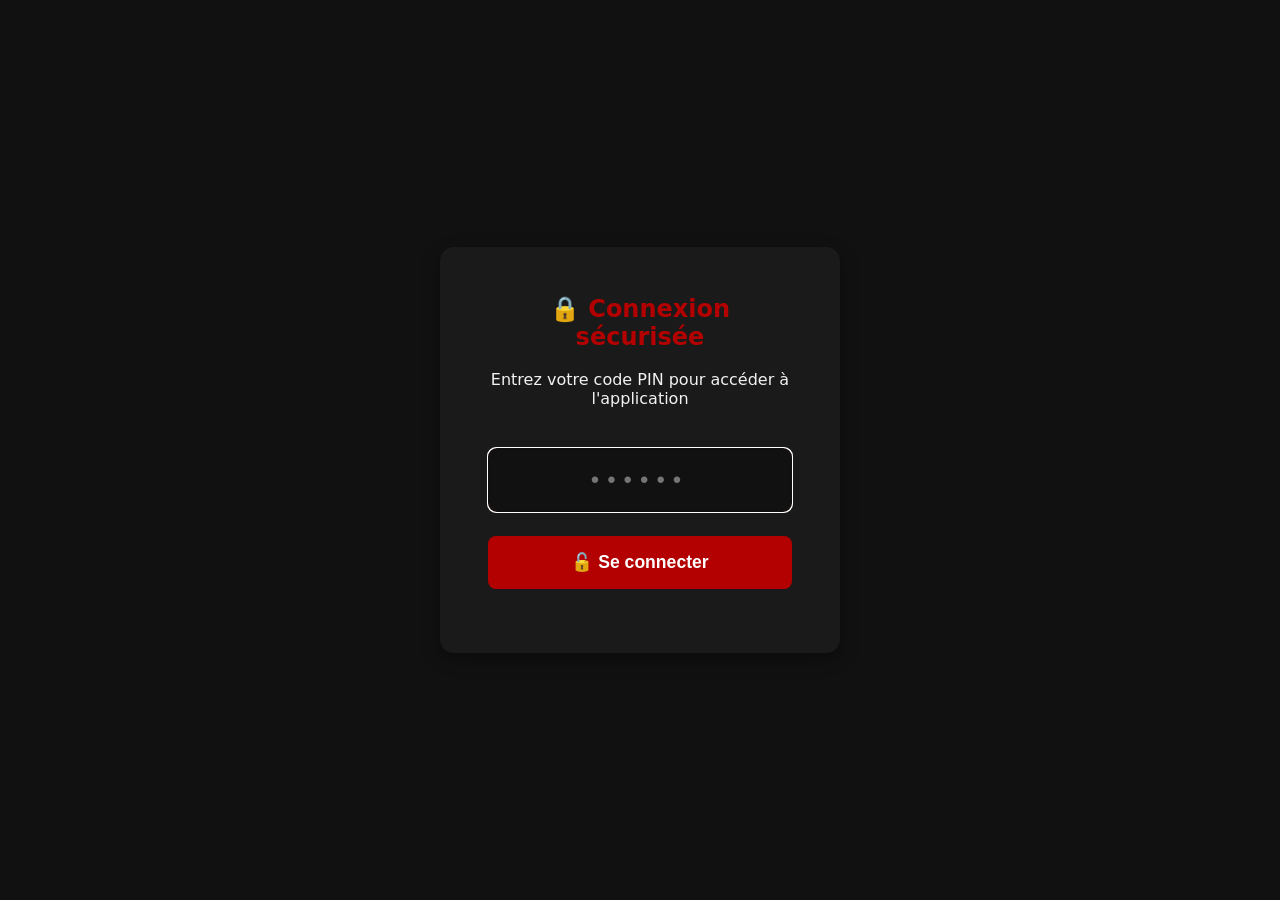
<file: index.html>
<!DOCTYPE html>
<html lang="fr">
<head>
<meta charset="UTF-8" />
<meta name="viewport" content="width=device-width, initial-scale=1.0"/>
<title>Agenda – Programme Commercial Vincent</title>
<style>
  :root{
    --bg:#111; --panel:#1a1a1a; --text:#f2f2f2; --muted:#bfbfbf;
    --brand:#b30000; --grid:#262626; --line:#2f2f2f; --shadow:0 6px 18px rgba(0,0,0,.35);
    --rdv:#1976d2; --visite:#d32f2f; /* RDV=bleu, Visite=rouge */
  }
  *{box-sizing:border-box}
  body{margin:0;font-family:system-ui,Segoe UI,Roboto,Arial,sans-serif;background:var(--bg);color:var(--text);min-height:100vh;display:flex;flex-direction:column}
  header{background:var(--brand);padding:1rem;text-align:center;box-shadow:var(--shadow)}
  header h1{margin:.2rem 0}
  nav.top{background:#222;display:flex;justify-content:center;flex-wrap:wrap}
  nav.top a{color:#f2f2f2;text-decoration:none;padding:.8rem 1.1rem}
  nav.top a:hover{background:var(--brand)}
  main{flex:1;width:min(1200px,96vw);margin:0 auto;padding:1.25rem}
  .toolbar{display:flex;flex-wrap:wrap;gap:.6rem;align-items:center;margin-bottom:1rem}
  .toolbar .sp{flex:1}
  .btn{border:none;border-radius:10px;padding:.55rem .9rem;background:#222;color:#fff;cursor:pointer}
  .btn:hover{background:#2b2b2b}
  .btn.primary{background:var(--brand)}
  .btn.primary:hover{filter:brightness(1.05)}
  .select, input[type="date"]{background:#161616;color:#eee;border:1px solid #333;border-radius:10px;padding:.55rem .6rem}
  .legend{display:flex;gap:.8rem;align-items:center}
  .dot{width:14px;height:14px;border-radius:3px;display:inline-block}
  .card{background:var(--panel);border-radius:14px;box-shadow:var(--shadow);padding:1rem}
  .grid{border:1px solid var(--grid);border-radius:10px;overflow:hidden;background:#121212}
  .grid .head{display:grid;background:#181818;border-bottom:1px solid var(--grid)}
  .grid .row{display:grid;border-top:1px solid var(--line)}
  .cell{border-left:1px solid var(--line);min-height:52px;padding:4px;position:relative}
  .cell:first-child{border-left:none}
  .timeCol{width:70px;background:#151515;text-align:right;padding-right:6px;color:#aaa;border-right:1px solid var(--grid)}
  .event{position:absolute;left:2px;right:2px;border-radius:8px;padding:.25rem .35rem;font-size:.8rem;overflow:hidden;cursor:pointer;box-shadow:0 2px 8px rgba(0,0,0,.4)}
  .event .t{opacity:.9;font-weight:600}
  .event.rdv{background:var(--rdv)}
  .event.visite{background:var(--visite)}
  /* Month */
  .month{display:grid;grid-template-columns:repeat(7,1fr)}
  .month .mcell{border-top:1px solid var(--line);border-left:1px solid var(--line);min-height:110px;padding:6px;position:relative}
  .month .mcell:nth-child(7n+1){border-left:none}
  .mdate{position:absolute;top:6px;right:8px;color:#aaa;font-size:.8rem}
  .mtitle{grid-column:1/-1;background:#181818;border-bottom:1px solid var(--grid);padding:.6rem 1rem;font-weight:700}
  .pill{display:inline-block;padding:.18rem .4rem;border-radius:999px;font-size:.72rem;margin-right:.25rem;color:#fff}
  /* Modal */
  .modalBack{position:fixed;inset:0;background:rgba(0,0,0,.6);display:none;align-items:center;justify-content:center;padding:1rem}
  .modal{width:min(520px,95vw);background:#1a1a1a;border:1px solid #2b2b2b;border-radius:14px;padding:1rem}
  label{display:block;color:#ccc;margin-top:.7rem}
  input,select,textarea{width:100%;background:#131313;color:#f2f2f2;border:1px solid #333;border-radius:8px;padding:.55rem}
  textarea{min-height:90px}
  .row2{display:grid;grid-template-columns:1fr 1fr;gap:10px}
  @media(max-width:760px){ .row2{grid-template-columns:1fr} .timeCol{width:48px} }
  footer{background:#222;color:#bfbfbf;text-align:center;padding:1rem}
  
  /* Écran de connexion PIN */
  #pinScreen{ position:fixed; top:0; left:0; right:0; bottom:0; background:var(--bg);
              display:flex; align-items:center; justify-content:center; z-index:9999; }
  #pinScreen.hidden{ display:none; }
  .pinBox{ background:var(--panel); padding:3rem; border-radius:14px; 
           box-shadow:var(--shadow); text-align:center; max-width:400px; }
  .pinBox h2{ margin-top:0; color:var(--brand); }
  .pinInput{ width:100%; padding:1rem; font-size:1.5rem; text-align:center; 
             border:2px solid var(--brand); border-radius:8px; background:var(--bg); 
             color:var(--text); margin:1.5rem 0; letter-spacing:0.5rem; }
  .pinBtn{ width:100%; padding:1rem; font-size:1.1rem; background:var(--brand); 
           color:white; border:none; border-radius:8px; cursor:pointer; 
           transition:0.3s; font-weight:bold; }
  .pinBtn:hover{ opacity:0.9; transform:translateY(-2px); }
  .pinError{ color:#ff4444; margin-top:1rem; font-size:0.9rem; }
  #appContent.locked{ display:none; }
</style>
  <link rel="stylesheet" href="mobile-fixes.css?v=20251206122611">
</head>
<body>
<!-- Écran de connexion PIN -->
<div id="pinScreen">
  <div class="pinBox">
    <h2>🔒 Connexion sécurisée</h2>
    <p>Entrez votre code PIN pour accéder à l'application</p>
    <input type="password" id="pinInput" class="pinInput" maxlength="6" placeholder="••••••" autocomplete="off">
    <button onclick="checkPin()" class="pinBtn">🔓 Se connecter</button>
    <div id="pinError" class="pinError"></div>
  </div>
</div>

<!-- Contenu de l'application (caché jusqu'à connexion) -->
<div id="appContent" class="locked">
<header>
  <h1>🗓️ Agenda — Transmosca</h1>
  <div>Programme Commercial Vincent</div>
</header>

<nav class="top">
  <a href="index.html">🏠 Accueil</a>
  <a href="clients.html">👥 Clients</a>
  <a href="agenda.html">🗓️ Agenda</a>
  <a href="rapports.html">📄 Rapport de visite</a>
  <a href="offres.html">💰 Offres</a>
  <a href="contrats.html">📄 Contrats</a>
  <a href="resultats.html">📊 Résultats</a>
</nav>

<main>
  <div class="toolbar card">
    <button class="btn" id="prevBtn">◀️</button>
    <button class="btn" id="todayBtn">Aujourd’hui</button>
    <button class="btn" id="nextBtn">▶️</button>
    <input type="date" id="jumpDate" />
    <span class="sp"></span>
    <div class="legend">
      <span class="dot" style="background:var(--rdv)"></span> RDV
      <span class="dot" style="background:var(--visite)"></span> Visite
    </div>
    <select id="viewSel" class="select">
      <option value="week">Hebdomadaire</option>
      <option value="day">Journalière</option>
      <option value="month">Mensuelle</option>
    </select>
    <button class="btn primary" id="newBtn">➕ Ajouter</button>
  </div>

  <div id="agenda" class="card grid"></div>
</main>

<footer>&copy; 2025 Transmosca — Agenda</footer>

<!-- Modal -->
<div class="modalBack" id="modalBack">
  <div class="modal">
    <h3 id="mTitle" style="margin:0 0 .4rem">Nouvel évènement</h3>
    <div class="row2">
      <div>
        <label>Type</label>
        <select id="mType">
          <option value="rdv">Rendez-vous</option>
          <option value="visite">Visite</option>
        </select>
      </div>
      <div>
        <label>Titre</label>
        <input id="mTitleInput" placeholder="Ex. RDV client / Visite site" />
      </div>
    </div>
    <div class="row2">
      <div>
        <label>Début</label>
        <input id="mStart" type="datetime-local" />
      </div>
      <div>
        <label>Fin</label>
        <input id="mEnd" type="datetime-local" />
      </div>
    </div>
    <div class="row2">
      <div>
        <label>Personne de contact</label>
        <input id="mContact" placeholder="Nom du contact" />
      </div>
      <div>
        <label>Téléphone</label>
        <input id="mPhone" placeholder="+32 ..." />
      </div>
    </div>
    <label>Remarques</label>
    <textarea id="mNotes" placeholder="Détails, lieu, accès..."></textarea>
    <div style="display:flex;gap:.5rem;justify-content:flex-end;margin-top:.8rem">
      <button class="btn danger" id="mDelete" style="display:none">Supprimer</button>
      <button class="btn" id="mCancel">Annuler</button>
      <button class="btn primary" id="mSave">Enregistrer</button>
    </div>
  </div>
</div>

<script>
(function(){
  // === stockage (plusieurs clés compatibles)
  const KEYS = ["tm_agenda_events","tm_events","tm_clients_rdv"];
  const readAll = ()=>{
    for(const k of KEYS){
      try{ const v = JSON.parse(localStorage.getItem(k)||"[]"); if(Array.isArray(v) && v.length>=0) return {key:k, data:v}; }catch{}
    }
    return {key:KEYS[0], data:[]};
  };
  const writeAll = (key,data)=> localStorage.setItem(key, JSON.stringify(data));

  // === helpers dates
  const toDate = v => (v instanceof Date ? v : new Date(v));
  const fmtDate = d => d.toISOString().slice(0,10);
  const fmtDT = d => { const p=n=>String(n).padStart(2,'0'); return `${d.getFullYear()}-${p(d.getMonth()+1)}-${p(d.getDate())}T${p(d.getHours())}:${p(d.getMinutes())}`; };
  const startOfWeek = d => { const x=new Date(d); const day=(x.getDay()+6)%7; x.setDate(x.getDate()-day); x.setHours(0,0,0,0); return x; };
  const addDays = (d,n)=>{ const x=new Date(d); x.setDate(x.getDate()+n); return x; };
  const sameDay = (a,b)=> a.getFullYear()===b.getFullYear() && a.getMonth()===b.getMonth() && a.getDate()===b.getDate();

  // === état
  let {key:STORE_KEY, data:events} = readAll();
  let view = localStorage.getItem('tm_agenda_view') || 'week';
  let cursor = new Date(); // date "centrale"
  const agenda = document.getElementById('agenda');
  const viewSel = document.getElementById('viewSel');
  const jumpDate = document.getElementById('jumpDate');

  // === UI init
  viewSel.value = view;
  jumpDate.value = fmtDate(cursor);

  document.getElementById('todayBtn').onclick=()=>{ cursor=new Date(); jumpDate.value=fmtDate(cursor); render(); };
  document.getElementById('prevBtn').onclick=()=>{ cursor = shift(-1); jumpDate.value=fmtDate(cursor); render(); };
  document.getElementById('nextBtn').onclick=()=>{ cursor = shift(+1); jumpDate.value=fmtDate(cursor); render(); };
  jumpDate.onchange=e=>{ cursor = new Date(e.target.value+"T12:00"); render(); };
  viewSel.onchange=e=>{ view=e.target.value; localStorage.setItem('tm_agenda_view',view); render(); };
  document.getElementById('newBtn').onclick=()=> openModal();

  function shift(n){
    const d = new Date(cursor);
    if(view==='day') d.setDate(d.getDate()+n);
    else if(view==='week') d.setDate(d.getDate()+7*n);
    else d.setMonth(d.getMonth()+n);
    return d;
  }

  // === rendu principal
  function render(){
    agenda.innerHTML = '';
    if(view==='day') renderDay();
    else if(view==='week') renderWeek();
    else renderMonth();
  }

  // === JOUR
  function renderDay(){
    const startHour = 7, endHour = 21, stepMin = 30;
    const hours = []; for(let h=startHour; h<=endHour; h++) hours.push(h);
    const grid = document.createElement('div');
    grid.className = 'grid';
    // head
    const head = document.createElement('div'); head.className='head'; head.style.gridTemplateColumns=`70px 1fr`;
    head.innerHTML = `<div class="timeCol"></div><div class="cell" style="background:#181818;font-weight:700;display:flex;align-items:center">${cursor.toLocaleDateString('fr-FR',{weekday:'long',day:'2-digit',month:'long',year:'numeric'})}</div>`;
    grid.appendChild(head);
    // body rows
    for(const h of hours){
      const row = document.createElement('div'); row.className='row'; row.style.gridTemplateColumns=`70px 1fr`;
      const lab = document.createElement('div'); lab.className='timeCol'; lab.textContent = h.toString().padStart(2,'0')+':00';
      const cell = document.createElement('div'); cell.className='cell'; cell.style.minHeight='60px';
      // sublines each 30min
      for(let m=stepMin; m<60; m+=stepMin){
        const line = document.createElement('div'); line.style.position='absolute'; line.style.left='70px'; line.style.right='4px';
        line.style.top = `${((h-startHour)+(m/60)) * 60}px`; line.style.height='1px'; line.style.background='var(--line)';
        grid.appendChild(line);
      }
      row.appendChild(lab); row.appendChild(cell); grid.appendChild(row);
    }
    agenda.appendChild(grid);
    // place events of the day
    const dayEvents = events.filter(e => sameDay(new Date(e.start), cursor));
    dayEvents.forEach(ev => placeTimedEvent(ev, grid, startHour, 'day'));
  }

  // === SEMAINE
  function renderWeek(){
    const startHour = 7, endHour = 21, stepMin=30;
    const start = startOfWeek(cursor);
    const days = [...Array(7)].map((_,i)=> addDays(start,i));
    const head = document.createElement('div'); head.className='head';
    head.style.gridTemplateColumns = `70px repeat(7, 1fr)`;
    let hhtml = `<div class="timeCol"></div>`;
    for(const d of days){
      hhtml += `<div class="cell" style="background:#181818;font-weight:700;display:flex;align-items:center;justify-content:center">${d.toLocaleDateString('fr-FR',{weekday:'short',day:'2-digit',month:'2-digit'})}</div>`;
    }
    head.innerHTML = hhtml;

    const grid = document.createElement('div'); grid.className='grid'; grid.appendChild(head);

    for(let h=startHour; h<=endHour; h++){
      const row = document.createElement('div'); row.className='row';
      row.style.gridTemplateColumns = `70px repeat(7, 1fr)`;
      const lab = document.createElement('div'); lab.className='timeCol'; lab.textContent = String(h).padStart(2,'0')+':00';
      row.appendChild(lab);
      for(let i=0;i<7;i++){
        const cell = document.createElement('div'); cell.className='cell'; cell.dataset.dayIndex=i; cell.dataset.hour=h;
        row.appendChild(cell);
      }
      grid.appendChild(row);
    }
    agenda.appendChild(grid);

    // events of the week
    const weekEvents = events.filter(e=>{
      const s=new Date(e.start);
      return s>=addDays(start,0) && s<addDays(start,7);
    });
    weekEvents.forEach(ev => placeTimedEvent(ev, grid, startHour, 'week', start));
  }

  // place event boxes on day/week grids
  function placeTimedEvent(ev, grid, startHour, mode, weekStart){
    const s = new Date(ev.start), e = new Date(ev.end||ev.start);
    const durMin = Math.max(30, (e - s)/60000);
    const topPx = ((s.getHours()-startHour) + s.getMinutes()/60) * 60; // 60px per hour approx
    const heightPx = Math.max(28, durMin/60*60 - 4);

    const box = document.createElement('div');
    box.className = `event ${ev.type==='visite' ? 'visite' : 'rdv'}`;
    box.style.top = `${topPx+2}px`; box.style.height = `${heightPx}px`;
    box.innerHTML = `<div class="t">${ev.title||'(Sans titre)'}</div><div style="font-size:.72rem;opacity:.9">${s.toLocaleTimeString('fr-FR',{hour:'2-digit',minute:'2-digit'})}–${e.toLocaleTimeString('fr-FR',{hour:'2-digit',minute:'2-digit'})}</div>`;
    box.onclick = ()=> openModal(ev);

    if(mode==='day'){
      // find the content cell for this hour row (second column)
      const rows = grid.querySelectorAll('.row');
      const firstRowTop = 0; // we place absolute inside grid using offset
      const colCell = grid.querySelector('.head'); // we append to grid and let absolute do its job
      box.style.left='76px'; box.style.right='6px'; box.style.position='absolute';
      grid.appendChild(box);
    } else {
      // compute day column
      const idx = ((s.getDay()+6)%7); // Monday=0
      box.style.position='absolute';
      // left/right bounds of the column
      const headCells = grid.querySelector('.head').children;
      const col = headCells[idx+1]; // +1 because of time column
      const rectGrid = grid.getBoundingClientRect();
      const rectCol = col.getBoundingClientRect();
      box.style.left = (rectCol.left - rectGrid.left + 4) + 'px';
      box.style.width = (rectCol.width - 8) + 'px';
      box.style.top = (grid.querySelector('.head').getBoundingClientRect().height + topPx + 2) + 'px';
      grid.appendChild(box);
    }
  }

  // === MOIS
  function renderMonth(){
    const y = cursor.getFullYear(), m = cursor.getMonth();
    const first = new Date(y,m,1);
    const start = startOfWeek(first);
    const month = document.createElement('div'); month.className='grid';
    const title = document.createElement('div'); title.className='mtitle'; title.textContent = cursor.toLocaleDateString('fr-FR',{month:'long', year:'numeric'});
    month.appendChild(title);

    const weekHead = document.createElement('div');
    weekHead.className='month'; weekHead.style.background='#181818'; weekHead.style.borderBottom='1px solid var(--grid)';
    const days = ['Lundi','Mardi','Mercredi','Jeudi','Vendredi','Samedi','Dimanche'];
    days.forEach(d=>{ const c=document.createElement('div'); c.className='mcell'; c.style.minHeight='auto'; c.style.border='none'; c.style.padding='8px'; c.style.textAlign='center'; c.style.fontWeight='700'; c.textContent=d; weekHead.appendChild(c); });
    month.appendChild(weekHead);

    const wrap = document.createElement('div'); wrap.className='month';
    for(let i=0;i<42;i++){
      const d = addDays(start,i);
      const cell = document.createElement('div'); cell.className='mcell';
      const n = document.createElement('div'); n.className='mdate'; n.textContent = d.getDate().toString().padStart(2,'0');
      if(d.getMonth()!==m) { cell.style.opacity='.45'; }
      cell.appendChild(n);
      // list events
      events.filter(e=> sameDay(new Date(e.start), d)).slice(0,4).forEach(ev=>{
        const p = document.createElement('div');
        p.className='pill'; p.style.background = ev.type==='visite'?'var(--visite)':'var(--rdv)';
        p.textContent = (ev.title||'Évènement');
        p.style.display='block'; p.style.marginTop='20px';
        p.onclick = (evn)=>{ evn.stopPropagation(); openModal(ev); };
        cell.appendChild(p);
      });
      wrap.appendChild(cell);
    }
    month.appendChild(wrap);
    agenda.appendChild(month);
  }

  // === MODAL CRUD
  const mb = document.getElementById('modalBack');
  const mTitle = document.getElementById('mTitle');
  const mType = document.getElementById('mType');
  const mTitleInput = document.getElementById('mTitleInput');
  const mStart = document.getElementById('mStart');
  const mEnd = document.getElementById('mEnd');
  const mContact = document.getElementById('mContact');
  const mPhone = document.getElementById('mPhone');
  const mNotes = document.getElementById('mNotes');
  const mDelete = document.getElementById('mDelete');
  const mCancel = document.getElementById('mCancel');
  const mSave = document.getElementById('mSave');
  let editingId = null;

  function openModal(ev){
    mb.style.display='flex';
    if(ev){
      editingId = ev.id;
      mTitle.textContent = 'Modifier l’évènement';
      mType.value = ev.type || 'rdv';
      mTitleInput.value = ev.title || '';
      mStart.value = fmtDT(new Date(ev.start));
      mEnd.value = fmtDT(new Date(ev.end||ev.start));
      mContact.value = ev.contact||'';
      mPhone.value = ev.phone||'';
      mNotes.value = ev.notes||'';
      mDelete.style.display='inline-block';
    }else{
      editingId = null;
      mTitle.textContent = 'Nouvel évènement';
      mType.value='rdv'; mTitleInput.value='';
      const base = new Date(cursor); base.setHours(9,0,0,0);
      mStart.value = fmtDT(base);
      const end = new Date(base); end.setHours(base.getHours()+1);
      mEnd.value = fmtDT(end);
      mContact.value=''; mPhone.value=''; mNotes.value='';
      mDelete.style.display='none';
    }
  }
  function closeModal(){ mb.style.display='none'; }

  mCancel.onclick = closeModal;
  mDelete.onclick = ()=>{
    if(!editingId) return;
    events = events.filter(e=>e.id!==editingId);
    writeAll(STORE_KEY, events);
    closeModal(); render();
  };
  mSave.onclick = ()=>{
    const s = new Date(mStart.value), e = new Date(mEnd.value);
    if(!(s<e)){ alert('La date/heure de fin doit être après le début.'); return; }
    const payload = {
      id: editingId || crypto.randomUUID(),
      title: mTitleInput.value || (mType.value==='visite'?'Visite':'RDV'),
      type: mType.value, start: s.toISOString(), end: e.toISOString(),
      contact: mContact.value, phone: mPhone.value, notes: mNotes.value
    };
    if(editingId){
      const i = events.findIndex(x=>x.id===editingId);
      if(i>-1) events[i]=payload;
    } else {
      events.push(payload);
    }
    writeAll(STORE_KEY, events);
    closeModal(); render();
  };

  // démarrage
  render();
})();
</script>

<!-- Script de connexion PIN -->
<script>
  // ⚙️ CONFIGUREZ VOTRE CODE PIN ICI (changez "4554" par votre code)
  const CORRECT_PIN = "4554";
  const PIN_SESSION_KEY = "tm_pin_session";
  
  function checkPin() {
    const input = document.getElementById('pinInput');
    const error = document.getElementById('pinError');
    const enteredPin = input.value;
    
    if (enteredPin === CORRECT_PIN) {
      // PIN correct
      sessionStorage.setItem(PIN_SESSION_KEY, 'authenticated');
      document.getElementById('pinScreen').classList.add('hidden');
      document.getElementById('appContent').classList.remove('locked');
      error.textContent = '';
    } else {
      // PIN incorrect
      error.textContent = '❌ Code PIN incorrect';
      input.value = '';
      input.focus();
    }
  }
  
  // Vérifier si déjà authentifié dans cette session
  window.addEventListener('DOMContentLoaded', () => {
    const pinInput = document.getElementById('pinInput');
    
    if (sessionStorage.getItem(PIN_SESSION_KEY) === 'authenticated') {
      document.getElementById('pinScreen').classList.add('hidden');
      document.getElementById('appContent').classList.remove('locked');
    } else {
      pinInput.focus();
    }
    
    // Permettre la validation avec Enter
    pinInput.addEventListener('keypress', (e) => {
      if (e.key === 'Enter') checkPin();
    });
  });
</script>

</div> <!-- Fin appContent -->
<script src="sync-simple.js?v=20251206122611"></script>
</body>

</html>
</file>
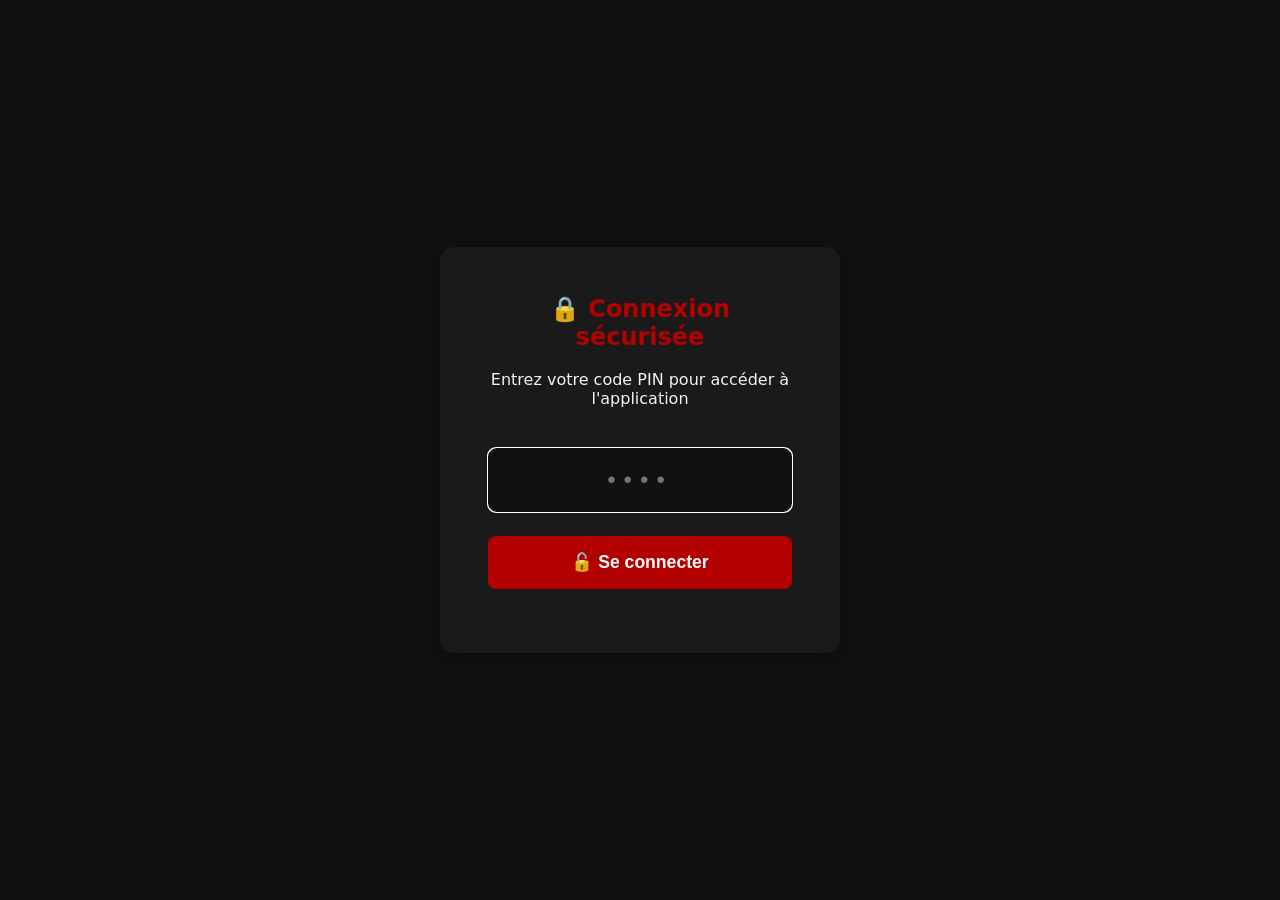
<file: agenda.html>
<!-- Colle ce fichier tel quel -->
<!DOCTYPE html>
<html lang="fr">
<head>
<meta charset="UTF-8" />
<meta name="viewport" content="width=device-width, initial-scale=1.0"/>
<title>Agenda – Programme Commercial Vincent</title>
<style>
  :root{
    --bg:#111; --panel:#1a1a1a; --text:#f2f2f2; --muted:#bfbfbf;
    --brand:#b30000; --grid:#262626; --line:#2f2f2f; --shadow:0 6px 18px rgba(0,0,0,.35);
    --rdv:#1976d2; --visite:#d32f2f;
  }
  *{box-sizing:border-box}
  body{margin:0;font-family:system-ui,Segoe UI,Roboto,Arial,sans-serif;background:var(--bg);color:var(--text);min-height:100vh;display:flex;flex-direction:column}
  header{background:var(--brand);padding:1rem;text-align:center;box-shadow:var(--shadow)}
  nav.top{background:#222;display:flex;justify-content:center;flex-wrap:wrap}
  nav.top a{color:#f2f2f2;text-decoration:none;padding:.8rem 1.1rem}
  nav.top a:hover{background:var(--brand)}
  main{flex:1;width:min(1200px,96vw);margin:0 auto;padding:1.25rem}
  .toolbar{display:flex;flex-wrap:wrap;gap:.6rem;align-items:center;margin-bottom:1rem}
  .btn{border:none;border-radius:10px;padding:.55rem .9rem;background:#222;color:#fff;cursor:pointer}
  .btn.primary{background:var(--brand)}
  .select, input[type="date"]{background:#161616;color:#eee;border:1px solid #333;border-radius:10px;padding:.55rem .6rem}
  .card{background:var(--panel);border-radius:14px;box-shadow:var(--shadow);padding:1rem}
  .legend{display:flex;gap:.8rem;align-items:center}.dot{width:14px;height:14px;border-radius:3px;display:inline-block}
  .grid{border:1px solid #262626;border-radius:10px;overflow:hidden;background:#121212}
  .grid .head{display:grid;background:#181818;border-bottom:1px solid #262626}
  .grid .row{display:grid;border-top:1px solid #2f2f2f}
  .cell{border-left:1px solid #2f2f2f;min-height:52px;padding:4px;position:relative}
  .cell:first-child{border-left:none}
  .timeCol{width:70px;background:#151515;text-align:right;padding-right:6px;color:#aaa;border-right:1px solid #262626}
  .event{position:absolute;left:2px;right:2px;border-radius:8px;padding:.25rem .35rem;font-size:.8rem;overflow:hidden;cursor:pointer;box-shadow:0 2px 8px rgba(0,0,0,.4)}
  .event.rdv{background:var(--rdv)} .event.visite{background:var(--visite)}
  .month{display:grid;grid-template-columns:repeat(7,1fr)}
  .month .mcell{border-top:1px solid #2f2f2f;border-left:1px solid #2f2f2f;min-height:110px;padding:6px;position:relative}
  .month .mcell:nth-child(7n+1){border-left:none}
  .mdate{position:absolute;top:6px;right:8px;color:#aaa;font-size:.8rem}
  .mtitle{grid-column:1/-1;background:#181818;border-bottom:1px solid #262626;padding:.6rem 1rem;font-weight:700}
  .pill{display:block;background:#1976d2;color:#fff;border-radius:999px;padding:.18rem .4rem;font-size:.72rem;margin-top:20px}
  .pill.red{background:#d32f2f}
  /* Modal */
  .modalBack{position:fixed;inset:0;background:rgba(0,0,0,.6);display:none;align-items:center;justify-content:center;padding:1rem}
  .modal{width:min(520px,95vw);background:#1a1a1a;border:1px solid #2b2b2b;border-radius:14px;padding:1rem}
  label{display:block;color:#ccc;margin-top:.7rem}
  input,select,textarea{width:100%;background:#131313;color:#f2f2f2;border:1px solid #333;border-radius:8px;padding:.55rem}
  textarea{min-height:90px}
  .row2{display:grid;grid-template-columns:1fr 1fr;gap:10px}
  @media(max-width:760px){ .row2{grid-template-columns:1fr} .timeCol{width:48px} }
  footer{background:#222;color:#bfbfbf;text-align:center;padding:1rem}
  
  /* Écran de connexion PIN */
  #pinScreen{ position:fixed; top:0; left:0; right:0; bottom:0; background:var(--bg);
              display:flex; align-items:center; justify-content:center; z-index:9999; }
  #pinScreen.hidden{ display:none; }
  .pinBox{ background:var(--panel); padding:3rem; border-radius:14px; 
           box-shadow:var(--shadow); text-align:center; max-width:400px; }
  .pinBox h2{ margin-top:0; color:var(--brand); }
  .pinInput{ width:100%; padding:1rem; font-size:1.5rem; text-align:center; 
             border:2px solid var(--brand); border-radius:8px; background:var(--bg); 
             color:var(--text); margin:1.5rem 0; letter-spacing:0.5rem; }
  .pinBtn{ width:100%; padding:1rem; font-size:1.1rem; background:var(--brand); 
           color:white; border:none; border-radius:8px; cursor:pointer; 
           transition:0.3s; font-weight:bold; }
  .pinBtn:hover{ opacity:0.9; transform:translateY(-2px); }
  .pinError{ color:#ff4444; margin-top:1rem; font-size:0.9rem; }
  #appContent.locked{ display:none; }
</style>
  <link rel="stylesheet" href="mobile-fixes.css?v=20251206122611">
</head>
<body>
<!-- Écran de connexion PIN -->
<div id="pinScreen">
  <div class="pinBox">
    <h2>🔒 Connexion sécurisée</h2>
    <p>Entrez votre code PIN pour accéder à l'application</p>
    <input type="password" id="pinInput" class="pinInput" maxlength="4" placeholder="••••" autocomplete="off">
    <button onclick="checkPin()" class="pinBtn">🔓 Se connecter</button>
    <div id="pinError" class="pinError"></div>
  </div>
</div>

<!-- Contenu de l'application -->
<div id="appContent" class="locked">
<header><h1>🗓️ Agenda — Transmosca</h1><div>Programme Commercial Vincent</div></header>
<nav class="top">
  <a href="index.html">🏠 Accueil</a>
  <a href="clients.html">👥 Clients</a>
  <a href="agenda.html">🗓️ Agenda</a>
  <a href="rapports.html">📄 Rapport de visite</a>
  <a href="offres.html">💰 Offres</a>
  <a href="contrats.html">📄 Contrats</a>
  <a href="resultats.html">📊 Résultats</a>
</nav>

<main>
  <div class="toolbar card">
    <button class="btn" id="prevBtn">◀️</button>
    <button class="btn" id="todayBtn">Aujourd’hui</button>
    <button class="btn" id="nextBtn">▶️</button>
    <input type="date" id="jumpDate" />
    <span style="flex:1"></span>
    <div class="legend"><span class="dot" style="background:#1976d2"></span> RDV <span class="dot" style="background:#d32f2f"></span> Visite</div>
    <select id="viewSel" class="select">
      <option value="week">Hebdomadaire</option>
      <option value="day">Journalière</option>
      <option value="month">Mensuelle</option>
    </select>
    <button class="btn primary" id="newBtn">➕ Ajouter</button>
  </div>
  <div id="agenda" class="card grid"></div>
</main>

<footer>&copy; 2025 Transmosca — Agenda</footer>

<!-- Modal -->
<div class="modalBack" id="modalBack">
  <div class="modal">
    <h3 id="mTitle" style="margin:0 0 .4rem">Nouvel évènement</h3>
    <div class="row2">
      <div>
        <label>Type</label>
        <select id="mType"><option value="rdv">Rendez-vous</option><option value="visite">Visite</option></select>
      </div>
      <div><label>Titre</label><input id="mTitleInput" placeholder="Ex. RDV client / Visite site" /></div>
    </div>
    <div class="row2">
      <div><label>Début</label><input id="mStart" type="datetime-local" /></div>
      <div><label>Fin</label><input id="mEnd" type="datetime-local" /></div>
    </div>
    <div class="row2">
      <div><label>Personne de contact</label><input id="mContact" /></div>
      <div><label>Téléphone</label><input id="mPhone" /></div>
    </div>
    <label>Remarques</label><textarea id="mNotes"></textarea>
    <div style="display:flex;gap:.5rem;justify-content:flex-end;margin-top:.8rem">
      <button class="btn" id="mCancel">Annuler</button>
      <button class="btn" id="mDelete" style="background:#a00;color:#fff;display:none">Supprimer</button>
      <button class="btn primary" id="mSave">Enregistrer</button>
    </div>
  </div>
</div>

<script>
/* ===== Agenda minimal complet (jour/semaine/mois) ===== */
(function(){
  const KEYS=["tm_agenda_events","tm_events","tm_clients_rdv"];
  const readAll=()=>{ for(const k of KEYS){try{const v=JSON.parse(localStorage.getItem(k)||"[]"); if(Array.isArray(v)) return {key:k,data:v};}catch{} } return {key:KEYS[0],data:[]};}
  const write=(k,d)=> localStorage.setItem(k, JSON.stringify(d));

  let {key:STORE_KEY,data:events}=readAll();
  let view=localStorage.getItem('tm_agenda_view')||'week';
  let cursor=new Date();

  const agenda=document.getElementById('agenda');
  const viewSel=document.getElementById('viewSel'); viewSel.value=view;
  const jump=document.getElementById('jumpDate'); jump.value=new Date().toISOString().slice(0,10);

  document.getElementById('todayBtn').onclick=()=>{cursor=new Date(); jump.value=cursor.toISOString().slice(0,10); render();};
  document.getElementById('prevBtn').onclick=()=>{ cursor=shift(-1); jump.value=cursor.toISOString().slice(0,10); render(); };
  document.getElementById('nextBtn').onclick=()=>{ cursor=shift(+1); jump.value=cursor.toISOString().slice(0,10); render(); };
  jump.onchange=e=>{ cursor=new Date(e.target.value+"T12:00"); render(); };
  viewSel.onchange=e=>{ view=e.target.value; localStorage.setItem('tm_agenda_view',view); render(); };
  document.getElementById('newBtn').onclick=()=> openModal();

  function shift(n){ const d=new Date(cursor); if(view==='day') d.setDate(d.getDate()+n); else if(view==='week') d.setDate(d.getDate()+7*n); else d.setMonth(d.getMonth()+n); return d;}

  const startOfWeek=d=>{const x=new Date(d); const day=(x.getDay()+6)%7; x.setDate(x.getDate()-day); x.setHours(0,0,0,0); return x;};
  const addDays=(d,n)=>{const x=new Date(d); x.setDate(x.getDate()+n); return x;};
  const sameDay=(a,b)=> a.getFullYear()===b.getFullYear()&&a.getMonth()===b.getMonth()&&a.getDate()===b.getDate();

  function render(){ agenda.innerHTML=''; if(view==='day') renderDay(); else if(view==='week') renderWeek(); else renderMonth(); }

  function renderDay(){
    const startHour=7,endHour=21, step=30;
    const grid=document.createElement('div'); grid.className='grid';
    const head=document.createElement('div'); head.className='head'; head.style.gridTemplateColumns='70px 1fr';
    head.innerHTML=`<div class="timeCol"></div><div class="cell" style="background:#181818;font-weight:700;display:flex;align-items:center">${cursor.toLocaleDateString('fr-FR',{weekday:'long',day:'2-digit',month:'long',year:'numeric'})}</div>`;
    grid.appendChild(head);
    for(let h=startHour;h<=endHour;h++){
      const row=document.createElement('div'); row.className='row'; row.style.gridTemplateColumns='70px 1fr';
      row.innerHTML=`<div class="timeCol">${String(h).padStart(2,'0')}:00</div><div class="cell"></div>`;
      grid.appendChild(row);
    }
    agenda.appendChild(grid);
    events.filter(e=>sameDay(new Date(e.start),cursor)).forEach(ev=> placeEvent(ev,grid,startHour,'day'));
  }

  function renderWeek(){
    const startHour=7,endHour=21; const start=startOfWeek(cursor);
    const head=document.createElement('div'); head.className='head'; head.style.gridTemplateColumns='70px repeat(7,1fr)';
    let h=`<div class="timeCol"></div>`; for(let i=0;i<7;i++){const d=addDays(start,i); h+=`<div class="cell" style="background:#181818;font-weight:700;display:flex;align-items:center;justify-content:center">${d.toLocaleDateString('fr-FR',{weekday:'short',day:'2-digit',month:'2-digit'})}</div>`;}
    head.innerHTML=h;
    const grid=document.createElement('div'); grid.className='grid'; grid.appendChild(head);
    for(let hr=startHour;hr<=endHour;hr++){ const row=document.createElement('div'); row.className='row'; row.style.gridTemplateColumns='70px repeat(7,1fr)'; row.innerHTML=`<div class="timeCol">${String(hr).padStart(2,'0')}:00</div>`; for(let j=0;j<7;j++){ row.innerHTML+=`<div class="cell"></div>`;} grid.appendChild(row); }
    agenda.appendChild(grid);
    events.filter(e=>{const s=new Date(e.start);return s>=start && s<addDays(start,7)}).forEach(ev=> placeEvent(ev,grid,startHour,'week',start));
  }

  function placeEvent(ev,grid,startHour,mode,weekStart){
    const s=new Date(ev.start), e=new Date(ev.end||ev.start);
    const top=((s.getHours()-startHour)+s.getMinutes()/60)*60, height=Math.max(28,((e-s)/60000)/60*60-4);
    const box=document.createElement('div'); box.className=`event ${ev.type==='visite'?'visite':'rdv'}`;
    box.style.top=(grid.querySelector('.head').getBoundingClientRect().height+top+2)+'px';
    box.innerHTML=`<div class="t">${ev.title||'(Sans titre)'}</div><div style="font-size:.72rem;opacity:.9">${s.toLocaleTimeString('fr-FR',{hour:'2-digit',minute:'2-digit'})}–${e.toLocaleTimeString('fr-FR',{hour:'2-digit',minute:'2-digit'})}</div>`;
    box.style.height=height+'px'; box.onclick=()=>openModal(ev);
    const gridRect=grid.getBoundingClientRect(); const headCells=grid.querySelector('.head').children;
    if(mode==='day'){ const col=headCells[1]; const r=col.getBoundingClientRect(); box.style.position='absolute'; box.style.left=(r.left-gridRect.left+4)+'px'; box.style.width=(r.width-8)+'px'; }
    else{ const idx=((s.getDay()+6)%7)+1; const col=headCells[idx]; const r=col.getBoundingClientRect(); box.style.position='absolute'; box.style.left=(r.left-gridRect.left+4)+'px'; box.style.width=(r.width-8)+'px'; }
    grid.appendChild(box);
  }

  function renderMonth(){
    const y=cursor.getFullYear(), m=cursor.getMonth(); const first=new Date(y,m,1); const start=startOfWeek(first);
    const grid=document.createElement('div'); grid.className='grid';
    const title=document.createElement('div'); title.className='mtitle'; title.textContent=cursor.toLocaleDateString('fr-FR',{month:'long',year:'numeric'}); grid.appendChild(title);
    const head=document.createElement('div'); head.className='month'; head.style.background='#181818'; head.style.borderBottom='1px solid #262626';
    ['Lundi','Mardi','Mercredi','Jeudi','Vendredi','Samedi','Dimanche'].forEach(d=>{ const c=document.createElement('div'); c.className='mcell'; c.style.border='none'; c.style.minHeight='auto'; c.style.padding='8px'; c.style.textAlign='center'; c.style.fontWeight='700'; c.textContent=d; head.appendChild(c);}); grid.appendChild(head);
    const wrap=document.createElement('div'); wrap.className='month';
    for(let i=0;i<42;i++){ const d=addDays(start,i); const cell=document.createElement('div'); cell.className='mcell'; if(d.getMonth()!==m) cell.style.opacity='.45';
      const n=document.createElement('div'); n.className='mdate'; n.textContent=String(d.getDate()).padStart(2,'0'); cell.appendChild(n);
      events.filter(e=>sameDay(new Date(e.start),d)).slice(0,4).forEach(ev=>{ const p=document.createElement('div'); p.className='pill'+(ev.type==='visite'?' red':''); p.textContent=ev.title||'Évènement'; p.onclick=(k)=>{k.stopPropagation(); openModal(ev);} ; cell.appendChild(p); });
      wrap.appendChild(cell);
    }
    grid.appendChild(wrap); agenda.appendChild(grid);
  }

  // ===== Modal CRUD
  const mb=document.getElementById('modalBack'); const mTitle=document.getElementById('mTitle'); const mType=document.getElementById('mType'); const mTitleI=document.getElementById('mTitleInput');
  const mStart=document.getElementById('mStart'); const mEnd=document.getElementById('mEnd'); const mContact=document.getElementById('mContact'); const mPhone=document.getElementById('mPhone'); const mNotes=document.getElementById('mNotes');
  const bDel=document.getElementById('mDelete'); const bCancel=document.getElementById('mCancel'); const bSave=document.getElementById('mSave');
  let editing=null;
  function fmtDT(d){const p=n=>String(n).padStart(2,'0'); return `${d.getFullYear()}-${p(d.getMonth()+1)}-${p(d.getDate())}T${p(d.getHours())}:${p(d.getMinutes())}`;}
  function openModal(ev){ mb.style.display='flex'; if(ev){ editing=ev.id; mTitle.textContent='Modifier l’évènement'; mType.value=ev.type||'rdv'; mTitleI.value=ev.title||''; mStart.value=fmtDT(new Date(ev.start)); mEnd.value=fmtDT(new Date(ev.end||ev.start)); mContact.value=ev.contact||''; mPhone.value=ev.phone||''; mNotes.value=ev.notes||''; bDel.style.display='inline-block'; } else { editing=null; mTitle.textContent='Nouvel évènement'; const base=new Date(cursor); base.setHours(9,0,0,0); mStart.value=fmtDT(base); const en=new Date(base); en.setHours(base.getHours()+1); mEnd.value=fmtDT(en); mType.value='rdv'; mTitleI.value=''; mContact.value=''; mPhone.value=''; mNotes.value=''; bDel.style.display='none'; } }
  function close(){ mb.style.display='none'; }
  bCancel.onclick=close;
  bDel.onclick=()=>{ if(!editing) return; events=events.filter(e=>e.id!==editing); write(STORE_KEY,events); close(); render(); };
  bSave.onclick=()=>{ const s=new Date(mStart.value), e=new Date(mEnd.value); if(!(s<e)){ alert('Fin après début.'); return; }
    const payload={ id: editing||crypto.randomUUID(), type:mType.value, title:mTitleI.value||(mType.value==='visite'?'Visite':'RDV'), start:s.toISOString(), end:e.toISOString(), contact:mContact.value, phone:mPhone.value, notes:mNotes.value };
    if(editing){ const i=events.findIndex(x=>x.id===editing); if(i>-1) events[i]=payload; } else { events.push(payload); }
    write(STORE_KEY,events); close(); render();
  };

  render();
})();
</script>

<script src="pin-auth.js?v=20251206122611"></script>
<script src="sync-simple.js?v=20251206122611"></script>

</div> <!-- Fin appContent -->
</body>
</html>
</file>
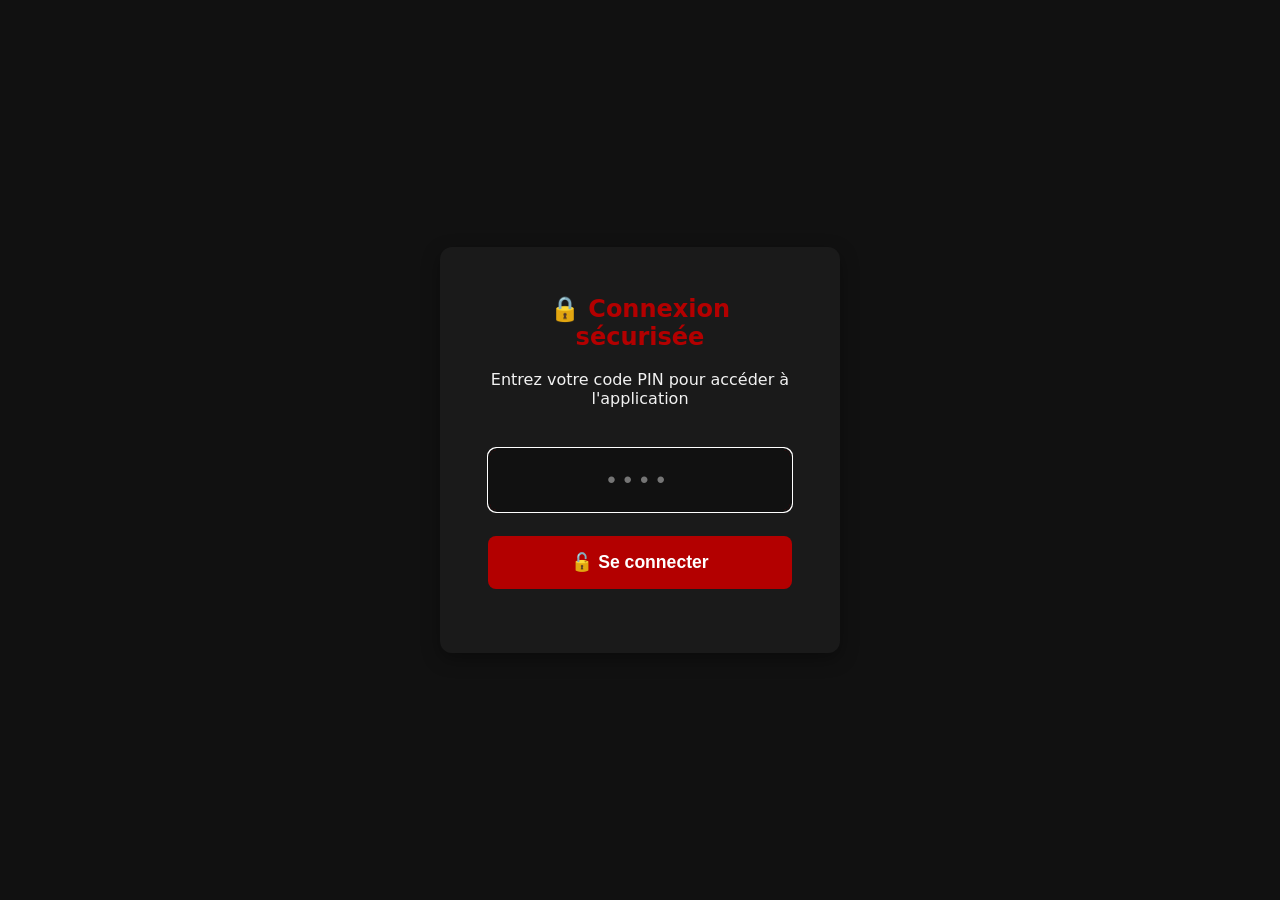
<file: clients.html>
<!DOCTYPE html>
<html lang="fr">
<head>
<meta charset="UTF-8" />
<meta name="viewport" content="width=device-width, initial-scale=1.0"/>
<title>Clients – Programme Commercial Vincent</title>
<style>
  :root{--bg:#111;--panel:#1a1a1a;--text:#f2f2f2;--muted:#bfbfbf;--brand:#b30000;--shadow:0 6px 18px rgba(0,0,0,.35);--radius:12px}
  *{box-sizing:border-box} body{margin:0;font-family:system-ui,Segoe UI,Roboto,Arial,sans-serif;background:var(--bg);color:var(--text);min-height:100vh;display:flex;flex-direction:column}
  header{background:var(--brand);padding:1rem;text-align:center;box-shadow:var(--shadow)} header h1{margin:.2rem 0}
  nav{background:#222;display:flex;justify-content:center;flex-wrap:wrap} nav a{color:#f2f2f2;text-decoration:none;padding:.9rem 1.2rem} nav a:hover{background:var(--brand)}
  main{flex:1;padding:2rem;width:min(900px,95vw);margin:0 auto}
  .card{background:var(--panel);padding:1rem;border-radius:12px;box-shadow:var(--shadow);margin-bottom:1rem}
  label{display:block;margin-top:.8rem;color:#ccc}
  input,textarea{width:100%;padding:.65rem;border-radius:10px;border:1px solid #333;background:#141414;color:#f2f2f2}
  .grid2{display:grid;grid-template-columns:1fr 1fr;gap:12px} @media(max-width:760px){.grid2{grid-template-columns:1fr}}
  .actions{margin-top:1rem;display:flex;gap:10px;flex-wrap:wrap}
  button{border:none;border-radius:10px;padding:.7rem 1rem;font-weight:700;cursor:pointer}
  .save{background:var(--brand);color:#fff} .secondary{background:#222;color:#fff}
  .list .item{background:#1a1a1a;border:1px solid #2b2b2b;border-radius:10px;padding:.8rem;margin-bottom:.6rem}
  .muted{color:#bfbfbf}
  
  /* Écran de connexion PIN */
  #pinScreen{ position:fixed; top:0; left:0; right:0; bottom:0; background:var(--bg);
              display:flex; align-items:center; justify-content:center; z-index:9999; }
  #pinScreen.hidden{ display:none; }
  .pinBox{ background:var(--panel); padding:3rem; border-radius:var(--radius); 
           box-shadow:var(--shadow); text-align:center; max-width:400px; }
  .pinBox h2{ margin-top:0; color:var(--brand); }
  .pinInput{ width:100%; padding:1rem; font-size:1.5rem; text-align:center; 
             border:2px solid var(--brand); border-radius:8px; background:var(--bg); 
             color:var(--text); margin:1.5rem 0; letter-spacing:0.5rem; }
  .pinBtn{ width:100%; padding:1rem; font-size:1.1rem; background:var(--brand); 
           color:white; border:none; border-radius:8px; cursor:pointer; 
           transition:0.3s; font-weight:bold; }
  .pinBtn:hover{ opacity:0.9; transform:translateY(-2px); }
  .pinError{ color:#ff4444; margin-top:1rem; font-size:0.9rem; }
  #appContent.locked{ display:none; }
</style>
  <link rel="stylesheet" href="mobile-fixes.css?v=20251206122611">
</head>
<body>
<!-- Écran de connexion PIN -->
<div id="pinScreen">
  <div class="pinBox">
    <h2>🔒 Connexion sécurisée</h2>
    <p>Entrez votre code PIN pour accéder à l'application</p>
    <input type="password" id="pinInput" class="pinInput" maxlength="4" placeholder="••••" autocomplete="off">
    <button onclick="checkPin()" class="pinBtn">🔓 Se connecter</button>
    <div id="pinError" class="pinError"></div>
  </div>
</div>

<!-- Contenu de l'application -->
<div id="appContent" class="locked">
<header><h1>👥 Clients — Transmosca</h1><div>Programme Commercial Vincent</div></header>
<nav>
  <a href="index.html">🏠 Accueil</a>
  <a href="clients.html">👥 Clients</a>
  <a href="agenda.html">🗓️ Agenda</a>
  <a href="rapports.html">📄 Rapport de visite</a>
  <a href="offres.html">💰 Offres</a>
  <a href="contrats.html">📄 Contrats</a>
  <a href="resultats.html">📊 Résultats</a>
</nav>

<main>
  <section class="card">
    <h2 style="margin:0 0 .6rem">Créer un rendez-vous</h2>
    <div class="grid2">
      <div><label>Client / Titre</label><input id="title" placeholder="Ex. RDV Meunier"/></div>
      <div class="grid2"><div><label>Début</label><input id="start" type="datetime-local"/></div><div><label>Fin</label><input id="end" type="datetime-local"/></div></div>
      <div><label>Personne de contact</label><input id="contact" placeholder="Nom du contact"/></div>
      <div><label>Téléphone</label><input id="phone" placeholder="+32 ..."/></div>
    </div>
    <label>Remarques</label><textarea id="notes" placeholder="Détails, adresse…"></textarea>
    <div class="actions">
      <button class="save" id="saveBtn">💾 Enregistrer le RDV</button>
      <a class="secondary" href="agenda.html"><button type="button" class="secondary">➡️ Voir dans l’agenda</button></a>
    </div>
  </section>

  <section class="card">
    <h3 style="margin:0 0 .6rem">Rendez-vous enregistrés</h3>
    <div id="list" class="list"></div>
  </section>
</main>

<footer style="text-align:center;padding:1rem;background:#222;color:#bfbfbf">&copy; 2025 Transmosca — Clients</footer>

<script>
(function(){
  const KEY = "tm_agenda_events"; // l’agenda lit aussi cette clé
  const list = document.getElementById('list');

  function read(){ try{ return JSON.parse(localStorage.getItem(KEY)||"[]"); }catch{return []} }
  function write(arr){ localStorage.setItem(KEY, JSON.stringify(arr)) }
  function render(){
    const data = read().filter(e=>e.type!=='visite');
    list.innerHTML = data.length? "" : '<div class="muted">Aucun RDV.</div>';
    for(const e of data){
      const d = document.createElement('div'); d.className='item';
      d.innerHTML = `<strong>${e.title||'RDV'}</strong><br><span class="muted">${new Date(e.start).toLocaleString('fr-FR')} → ${new Date(e.end).toLocaleString('fr-FR')}</span>`;
      list.appendChild(d);
    }
  }
  document.getElementById('saveBtn').onclick=()=>{
    const s=new Date(document.getElementById('start').value), e=new Date(document.getElementById('end').value);
    if(!(s<e)){ alert('L’heure de fin doit être après le début.'); return; }
    const ev={
      id: crypto.randomUUID(), type:'rdv',
      title: document.getElementById('title').value || 'Rendez-vous',
      start: s.toISOString(), end: e.toISOString(),
      contact: document.getElementById('contact').value,
      phone: document.getElementById('phone').value,
      notes: document.getElementById('notes').value
    };
    const all=read(); all.push(ev); write(all);
    alert('RDV enregistré ✅'); render();
  };
  render();
})();
</script>

<script src="pin-auth.js?v=20251206122611"></script>

</div> <!-- Fin appContent -->
<script src="sync-simple.js?v=20251206122611"></script>
</body>
</html>
</file>
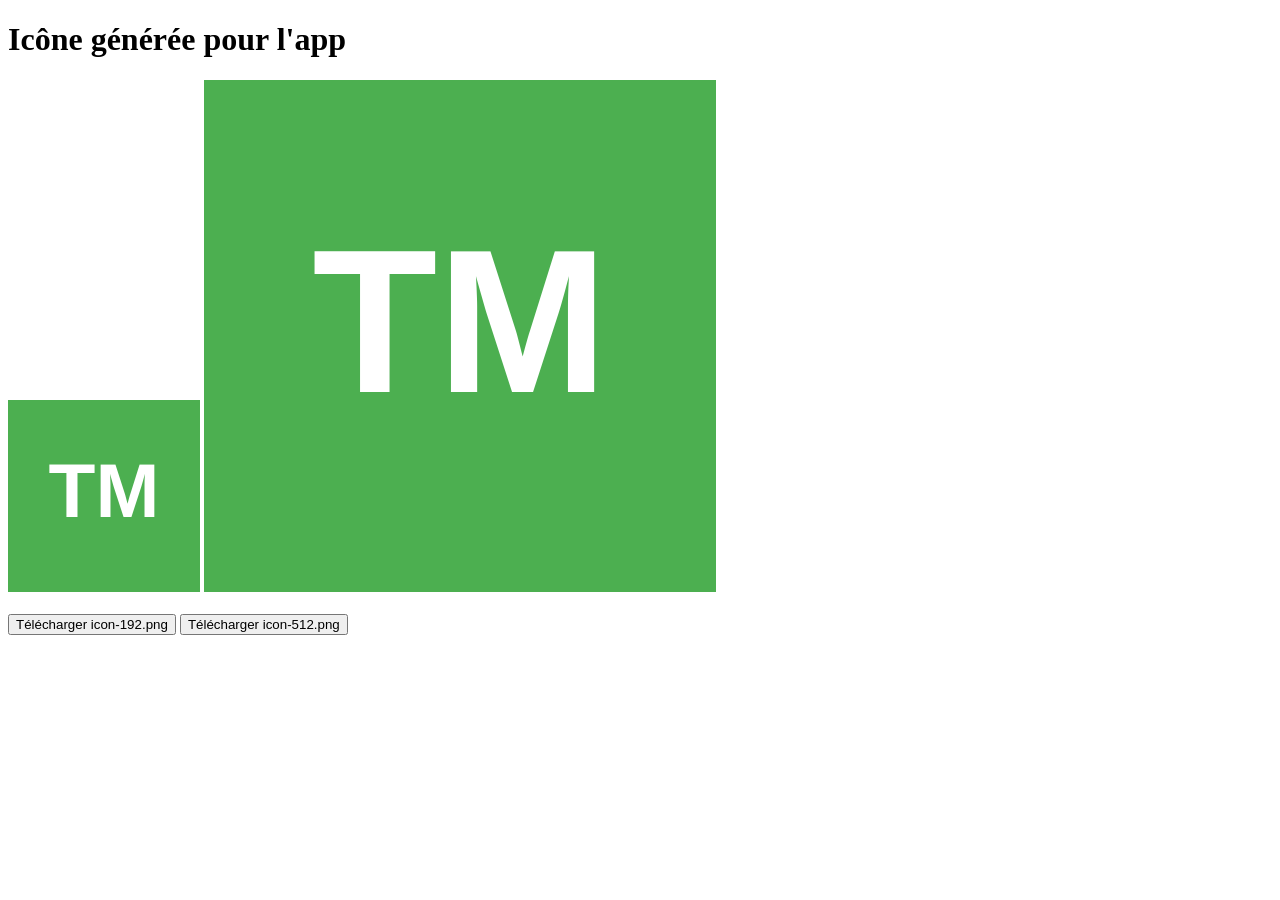
<file: generate-icons.html>
<!DOCTYPE html>
<html lang="fr">
<head>
  <meta charset="UTF-8">
  <meta name="viewport" content="width=device-width, initial-scale=1.0">
  <title>Générateur d'icônes PWA</title>
</head>
<body>
  <h1>Icône générée pour l'app</h1>
  <canvas id="canvas192" width="192" height="192"></canvas>
  <canvas id="canvas512" width="512" height="512"></canvas>
  <br><br>
  <button onclick="downloadIcon(192)">Télécharger icon-192.png</button>
  <button onclick="downloadIcon(512)">Télécharger icon-512.png</button>

  <script>
    function createIcon(size) {
      const canvas = document.getElementById('canvas' + size);
      const ctx = canvas.getContext('2d');
      
      // Fond vert
      ctx.fillStyle = '#4CAF50';
      ctx.fillRect(0, 0, size, size);
      
      // Texte TM
      ctx.fillStyle = 'white';
      ctx.font = 'bold ' + (size * 0.4) + 'px Arial';
      ctx.textAlign = 'center';
      ctx.textBaseline = 'middle';
      ctx.fillText('TM', size / 2, size / 2);
    }
    
    function downloadIcon(size) {
      const canvas = document.getElementById('canvas' + size);
      const link = document.createElement('a');
      link.download = 'icon-' + size + '.png';
      link.href = canvas.toDataURL('image/png');
      link.click();
    }
    
    // Génère les icônes au chargement
    createIcon(192);
    createIcon(512);
  </script>
</body>
</html>
</file>
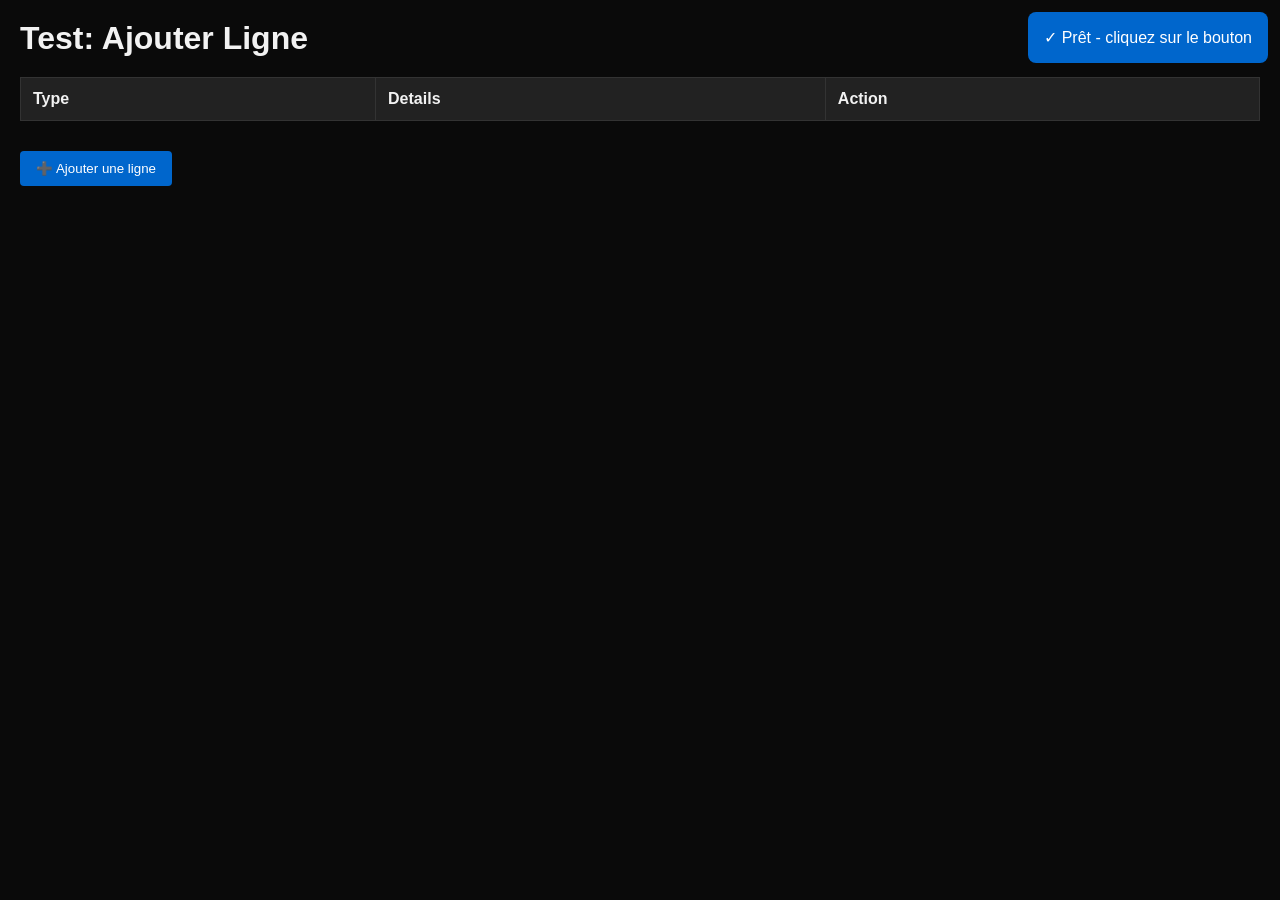
<file: offres_test_simple.html>
<!DOCTYPE html>
<html>
<head>
  <meta charset="UTF-8">
  <title>Test Ajouter Ligne</title>
  <style>
    * { margin: 0; padding: 0; box-sizing: border-box; }
    body { background: #0a0a0a; color: #f2f2f2; font-family: 'Segoe UI', sans-serif; padding: 20px; }
    table { width: 100%; border-collapse: collapse; margin: 20px 0; }
    td, th { border: 1px solid #333; padding: 12px; text-align: left; }
    th { background: #222; }
    button { padding: 10px 16px; background: #0066cc; color: white; border: none; border-radius: 4px; cursor: pointer; margin: 10px 5px 10px 0; }
    button:hover { background: #0052a3; }
    select { padding: 8px; background: #222; color: #fff; border: 1px solid #444; border-radius: 4px; }
    input { padding: 8px; background: #222; color: #fff; border: 1px solid #444; border-radius: 4px; }
    .diag { position: fixed; top: 12px; right: 12px; background: #0066cc; color: #fff; padding: 16px; border-radius: 8px; max-width: 300px; word-break: break-word; z-index: 9999; }
    .error { background: #cc0000; }
  </style>
</head>
<body>
  <div class="diag" id="diag">Initialisation...</div>
  <h1>Test: Ajouter Ligne</h1>
  
  <table id="tableLignes">
    <thead>
      <tr>
        <th>Type</th>
        <th>Details</th>
        <th>Action</th>
      </tr>
    </thead>
    <tbody></tbody>
  </table>
  
  <button id="addLine">➕ Ajouter une ligne</button>
  
  <script>
    const diag = msg => {
      const el = document.getElementById('diag');
      if(el) {
        el.textContent = msg;
        if(msg.includes('ERREUR') || msg.includes('Error')) {
          el.classList.add('error');
        } else {
          el.classList.remove('error');
        }
      }
      console.log(msg);
    };
    
    diag('Script démarré');
    
    // Constants
    const POUBELLES = ["120L", "240L", "770L", "1100L", "3000L", "5000L"];
    const CONTENEURS = ["8 m³", "10 m³", "12 m³", "14 m³", "16 m³", "20 m³", "24 m³", "30 m³"];
    
    // Lazy getter for tbody
    let _tbodyCache = null;
    const getTbody = () => {
      if(!_tbodyCache) {
        _tbodyCache = document.querySelector("#tableLignes tbody");
        diag('getTbody() appelé: ' + (_tbodyCache ? 'TROUVÉ' : 'NOT FOUND'));
      }
      return _tbodyCache;
    };
    
    // Line template
    function lineTemplate(){
      diag('lineTemplate() appelé');
      const tr = document.createElement("tr");
      tr.innerHTML = `
        <td>
          <select class="lineType">
            <option value="">-- Choisir --</option>
            <option value="poubelle">Poubelle</option>
            <option value="conteneur">Conteneur</option>
          </select>
        </td>
        <td>
          <select class="poubelleModele">
            <option value="">-- Modèle --</option>
            ${POUBELLES.map(v => `<option value="${v}">${v}</option>`).join('')}
          </select>
        </td>
        <td>
          <button type="button" onclick="this.parentElement.parentElement.remove()">✖</button>
        </td>
      `;
      return tr;
    }
    
    // Add line function
    function _addLineInternal(){
      diag('_addLineInternal() appelé');
      try {
        const tb = getTbody();
        if(!tb) throw new Error('tbody introuvable');
        const newRow = lineTemplate();
        tb.appendChild(newRow);
        diag('✓ Ligne ajoutée');
      } catch(e){
        diag('ERREUR _addLineInternal: ' + e.message);
        console.error(e);
      }
    }
    
    // Setup button
    document.addEventListener('DOMContentLoaded', () => {
      diag('DOMContentLoaded déclenché');
      const btn = document.getElementById('addLine');
      if(btn){
        diag('Bouton trouvé, attachement handler...');
        btn.addEventListener('click', _addLineInternal);
        diag('✓ Prêt - cliquez sur le bouton');
      } else {
        diag('ERREUR: Bouton addLine introuvable');
      }
    });
    
    // Fallback if DOMContentLoaded already fired
    if(document.readyState === 'loading'){
      diag('En attente du DOMContentLoaded...');
    } else {
      diag('Page déjà chargée - init manuelle');
      const btn = document.getElementById('addLine');
      if(btn){
        btn.addEventListener('click', _addLineInternal);
        diag('✓ Prêt - cliquez sur le bouton');
      }
    }
  </script>
</body>
</html>
</file>
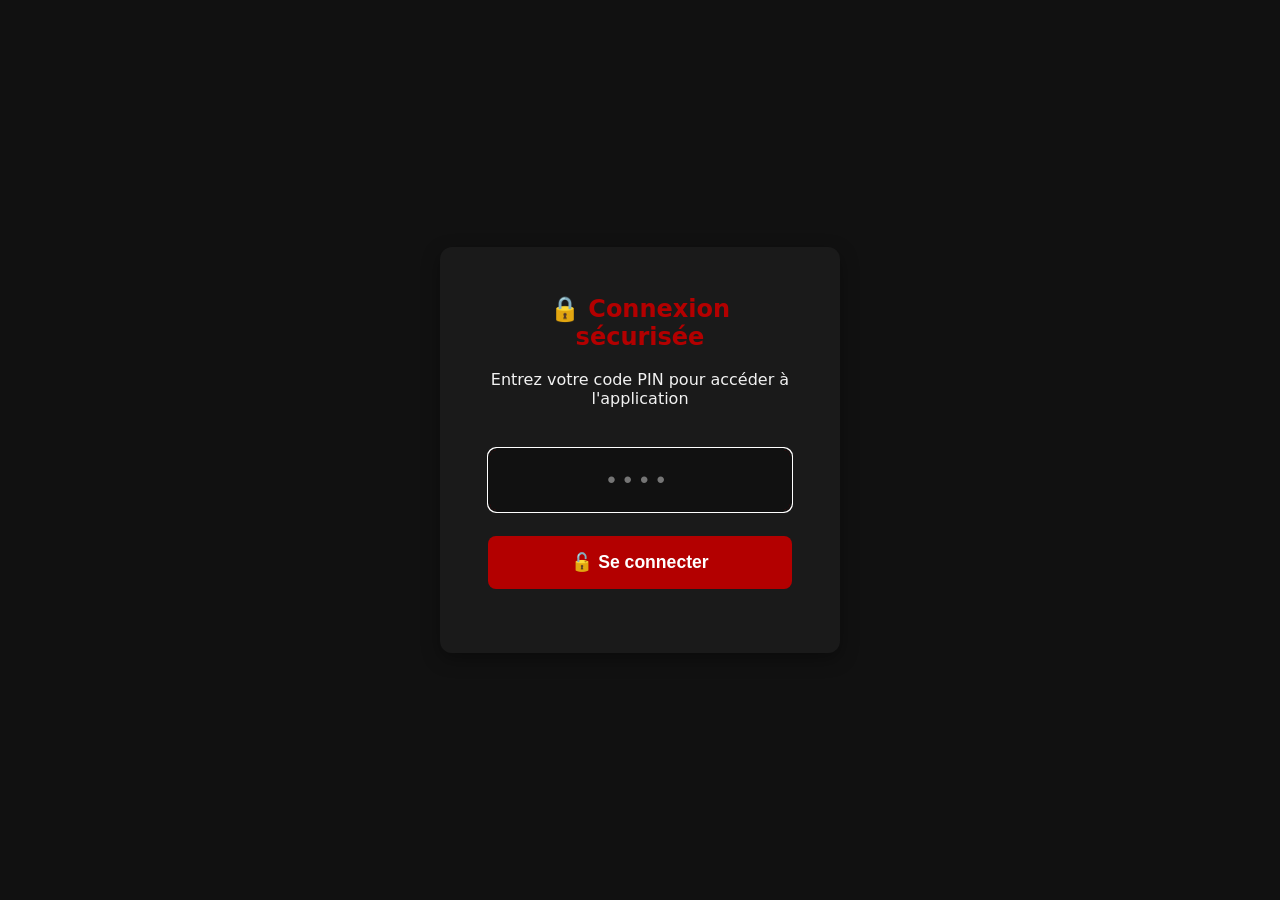
<file: rapports.html>
<!DOCTYPE html>
<html lang="fr">
<head>
<meta charset="UTF-8"/>
<meta name="viewport" content="width=device-width, initial-scale=1.0"/>
<title>Rapport de visite – Programme Commercial Vincent</title>
<style>
  :root{--bg:#111;--panel:#1a1a1a;--text:#f2f2f2;--muted:#bfbfbf;--brand:#b30000;--shadow:0 6px 18px rgba(0,0,0,.35);--line:#2f2f2f}
  *{box-sizing:border-box} body{margin:0;font-family:system-ui,Segoe UI,Roboto,Arial,sans-serif;background:var(--bg);color:var(--text)}
  header{background:var(--brand);padding:1rem;text-align:center;box-shadow:var(--shadow)} header h1{margin:.2rem 0}
  nav{background:#222;display:flex;justify-content:center;flex-wrap:wrap} nav a{color:#fff;text-decoration:none;padding:.8rem 1.1rem} nav a:hover{background:var(--brand)}
  main{padding:1.25rem;width:min(1000px,96vw);margin:0 auto}
  .card{background:#1a1a1a;border-radius:12px;box-shadow:var(--shadow);padding:1rem;margin-bottom:1rem}
  .toolbar{display:flex;gap:.6rem;align-items:center;margin-bottom:1rem}
  .btn{border:none;border-radius:10px;padding:.55rem .9rem;background:#222;color:#fff;cursor:pointer}
  input[type="date"]{background:#161616;color:#eee;border:1px solid #333;border-radius:10px;padding:.55rem .6rem}
  table{width:100%;border-collapse:collapse} th,td{border:1px solid var(--line);padding:.55rem;vertical-align:top} th{background:#181818}
  .muted{color:#bfbfbf}
  
  /* Écran de connexion PIN */
  #pinScreen{ position:fixed; top:0; left:0; right:0; bottom:0; background:var(--bg);
              display:flex; align-items:center; justify-content:center; z-index:9999; }
  #pinScreen.hidden{ display:none; }
  .pinBox{ background:var(--panel); padding:3rem; border-radius:12px; 
           box-shadow:var(--shadow); text-align:center; max-width:400px; }
  .pinBox h2{ margin-top:0; color:var(--brand); }
  .pinInput{ width:100%; padding:1rem; font-size:1.5rem; text-align:center; 
             border:2px solid var(--brand); border-radius:8px; background:var(--bg); 
             color:var(--text); margin:1.5rem 0; letter-spacing:0.5rem; }
  .pinBtn{ width:100%; padding:1rem; font-size:1.1rem; background:var(--brand); 
           color:white; border:none; border-radius:8px; cursor:pointer; 
           transition:0.3s; font-weight:bold; }
  .pinBtn:hover{ opacity:0.9; transform:translateY(-2px); }
  .pinError{ color:#ff4444; margin-top:1rem; font-size:0.9rem; }
  #appContent.locked{ display:none; }
</style>
  <link rel="stylesheet" href="mobile-fixes.css?v=20251206122611">
</head>
<body>
<!-- Écran de connexion PIN -->
<div id="pinScreen">
  <div class="pinBox">
    <h2>🔒 Connexion sécurisée</h2>
    <p>Entrez votre code PIN pour accéder à l'application</p>
    <input type="password" id="pinInput" class="pinInput" maxlength="4" placeholder="••••" autocomplete="off">
    <button onclick="checkPin()" class="pinBtn">🔓 Se connecter</button>
    <div id="pinError" class="pinError"></div>
  </div>
</div>

<!-- Contenu de l'application -->
<div id="appContent" class="locked">
<header><h1>📄 Rapport de visite — Transmosca</h1><div>Programme Commercial Vincent</div></header>
<nav>
  <a href="index.html">🏠 Accueil</a>
  <a href="clients.html">👥 Clients</a>
  <a href="agenda.html">🗓️ Agenda</a>
  <a href="rapports.html">📄 Rapport de visite</a>
  <a href="offres.html">💰 Offres</a>
  <a href="contrats.html">📄 Contrats</a>
  <a href="resultats.html">📊 Résultats</a>
</nav>

<main>
  <div class="card toolbar">
    <label for="day">Jour</label><input type="date" id="day"/>
    <button class="btn" id="viewDay">Afficher jour</button>
    <span style="flex:1"></span>
    <button class="btn" id="viewWeek">Afficher semaine</button>
  </div>

  <section id="out" class="card"></section>
</main>

<script>
(function(){
  const KEYS=["tm_agenda_events","tm_events","tm_clients_rdv"];
  const read=()=>{for(const k of KEYS){try{const v=JSON.parse(localStorage.getItem(k)||"[]"); if(Array.isArray(v)) return v;}catch{}} return [];}
  const out=document.getElementById('out'); const dayI=document.getElementById('day'); dayI.value=new Date().toISOString().slice(0,10);

  const sameDay=(a,b)=> a.getFullYear()===b.getFullYear()&&a.getMonth()===b.getMonth()&&a.getDate()===b.getDate();
  const startOfWeek=d=>{const x=new Date(d); const w=(x.getDay()+6)%7; x.setDate(x.getDate()-w); x.setHours(0,0,0,0); return x;}
  const addDays=(d,n)=>{const x=new Date(d); x.setDate(x.getDate()+n); return x;}

  function renderDay(){
    const d=new Date(dayI.value+"T12:00"); const list=read().filter(e=>e.type==='visite' && sameDay(new Date(e.start), d));
    out.innerHTML = buildTable(list, `Visites du ${d.toLocaleDateString('fr-FR',{weekday:'long',day:'2-digit',month:'long',year:'numeric'})}`);
  }
  function renderWeek(){
    const d=new Date(dayI.value+"T12:00"); const start=startOfWeek(d), end=addDays(start,7);
    const list=read().filter(e=>e.type==='visite' && new Date(e.start)>=start && new Date(e.start)<end)
                     .sort((a,b)=> new Date(a.start)-new Date(b.start));
    out.innerHTML = buildTable(list, `Visites de la semaine du ${start.toLocaleDateString('fr-FR')} au ${addDays(start,6).toLocaleDateString('fr-FR')}`);
  }
  function buildTable(list, title){
    if(!list.length) return `<h3 style="margin-top:0">${title}</h3><div class="muted">Aucune visite.</div>`;
    let rows=list.map(v=>`<tr><td>${new Date(v.start).toLocaleString('fr-FR')}</td><td>${new Date(v.end).toLocaleTimeString('fr-FR',{hour:'2-digit',minute:'2-digit'})}</td><td>${v.title||'Visite'}</td><td>${v.contact||''}</td><td>${v.phone||''}</td><td>${v.notes||''}</td></tr>`).join('');
    return `<h3 style="margin-top:0">${title}</h3>
            <table><thead><tr><th>Début</th><th>Fin</th><th>Client / Objet</th><th>Contact</th><th>Téléphone</th><th>Remarques</th></tr></thead>
            <tbody>${rows}</tbody></table>`;
  }
  document.getElementById('viewDay').onclick=renderDay;
  document.getElementById('viewWeek').onclick=renderWeek;
  renderWeek();
})();
</script>

<script src="pin-auth.js?v=20251206122611"></script>

</div> <!-- Fin appContent -->
<script src="sync-simple.js?v=20251206122611"></script>
</body>
</html>
</file>
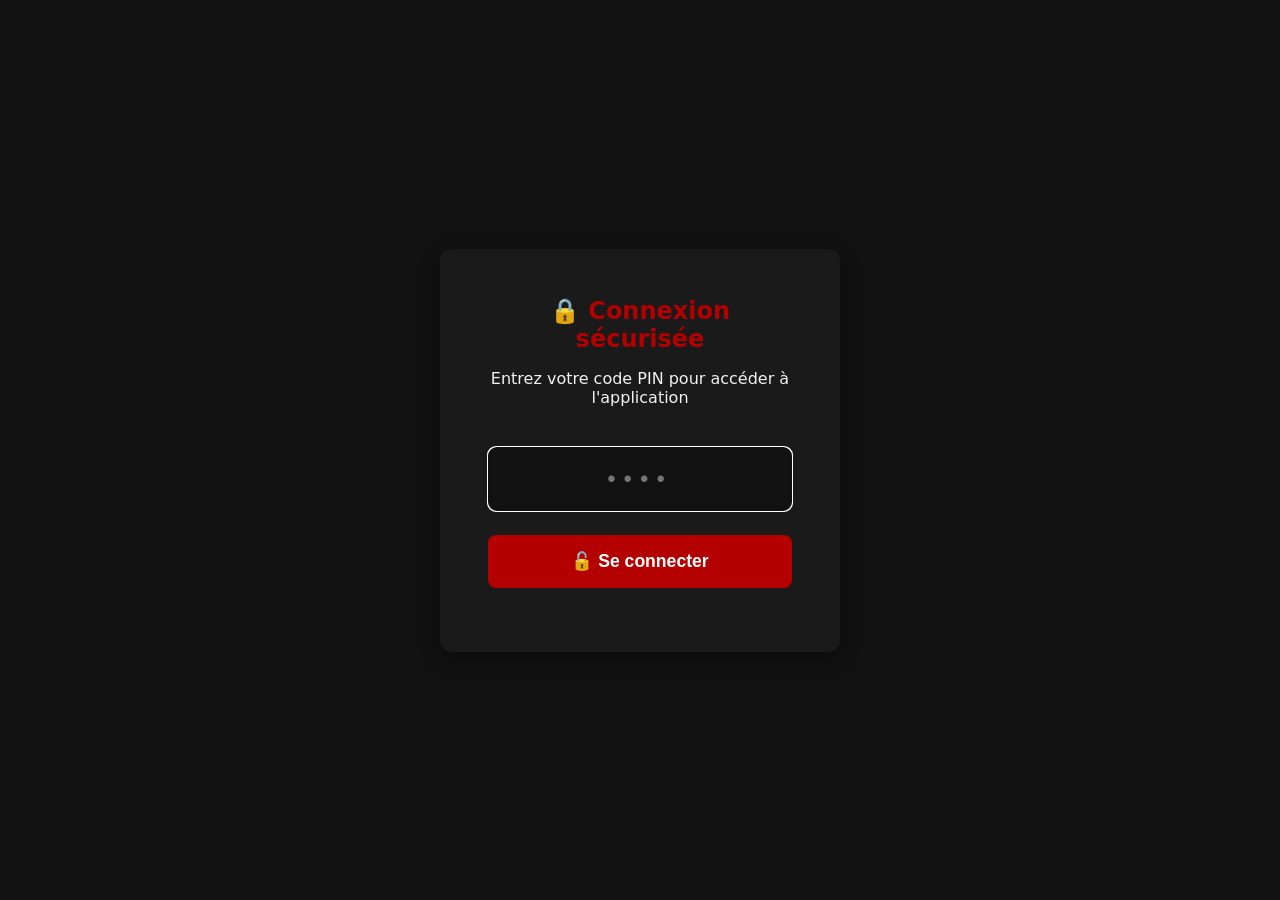
<file: resultats.html>
<!DOCTYPE html>
<html lang="fr">
<head>
<meta charset="UTF-8"/>
<meta name="viewport" content="width=device-width, initial-scale=1.0"/>
<title>Résultats – Programme Commercial Vincent</title>
<style>
  :root { --bg:#111; --panel:#1a1a1a; --text:#f2f2f2; --muted:#bfbfbf; --brand:#b30000; --shadow:0 6px 18px rgba(0,0,0,.35); --radius:12px; }
  *{box-sizing:border-box}
  body{ margin:0; font-family:system-ui, sans-serif; background:var(--bg); color:var(--text); min-height:100vh; display:flex; flex-direction:column;}
  header{ background:var(--brand); padding:1rem; text-align:center; box-shadow:var(--shadow);}
  header h1{ margin:.2rem 0; }
  nav{ background:#222; display:flex; justify-content:center; flex-wrap:wrap;}
  nav a{ color:#f2f2f2; text-decoration:none; padding:.9rem 1.2rem; transition:.3s;}
  nav a:hover{ background:var(--brand);}
  main{ flex:1; padding:2rem; width:min(1300px,95vw); margin:auto;}
  h2{ text-align:center; margin-bottom:1rem; }

  .card{ background:var(--panel); padding:1.5rem; border-radius:var(--radius); box-shadow:var(--shadow); margin-bottom:1.5rem; }
  table{ width:100%; border-collapse:collapse; margin-top:1rem; }
  th, td{ border:1px solid #333; padding:.6rem; vertical-align:top; text-align:left; }
  th{ background:#222; font-weight:600; }
  .total{ font-weight:bold; background:#1a3d1a; }
  .year-header{ background:#2a2a2a; font-size:1.1em; font-weight:bold; }
  .muted{ color:#aaa; }
  button{ border:none; padding:.5rem .8rem; border-radius:8px; cursor:pointer; font-weight:600; }
  .danger{ background:#a00; color:#fff; }
  .info{ background:#1976d2; color:#fff; margin-right:10px; }
  .stats{ display:grid; grid-template-columns:repeat(auto-fit, minmax(200px, 1fr)); gap:1rem; }
  .stat-box{ background:#1a1a1a; padding:1rem; border-radius:10px; border:1px solid #2b2b2b; text-align:center; }
  .stat-box h3{ margin:0 0 .5rem; font-size:2rem; color:var(--brand); }
  .stat-box p{ margin:0; color:var(--muted); }
  
  /* Écran de connexion PIN */
  #pinScreen{ position:fixed; top:0; left:0; right:0; bottom:0; background:var(--bg);
              display:flex; align-items:center; justify-content:center; z-index:9999; }
  #pinScreen.hidden{ display:none; }
  .pinBox{ background:var(--panel); padding:3rem; border-radius:var(--radius); 
           box-shadow:var(--shadow); text-align:center; max-width:400px; }
  .pinBox h2{ margin-top:0; color:var(--brand); }
  .pinInput{ width:100%; padding:1rem; font-size:1.5rem; text-align:center; 
             border:2px solid var(--brand); border-radius:8px; background:var(--bg); 
             color:var(--text); margin:1.5rem 0; letter-spacing:0.5rem; }
  .pinBtn{ width:100%; padding:1rem; font-size:1.1rem; background:var(--brand); 
           color:white; border:none; border-radius:8px; cursor:pointer; 
           transition:0.3s; font-weight:bold; }
  .pinBtn:hover{ opacity:0.9; transform:translateY(-2px); }
  .pinError{ color:#ff4444; margin-top:1rem; font-size:0.9rem; }
  #appContent.locked{ display:none; }
</style>
  <link rel="stylesheet" href="mobile-fixes.css?v=20251206122611">
</head>
<body>
<!-- Écran de connexion PIN -->
<div id="pinScreen">
  <div class="pinBox">
    <h2>🔒 Connexion sécurisée</h2>
    <p>Entrez votre code PIN pour accéder à l'application</p>
    <input type="password" id="pinInput" class="pinInput" maxlength="4" placeholder="••••" autocomplete="off">
    <button onclick="checkPin()" class="pinBtn">🔓 Se connecter</button>
    <div id="pinError" class="pinError"></div>
  </div>
</div>

<!-- Contenu de l'application -->
<div id="appContent" class="locked">
<header><h1>📊 Résultats — Transmosca</h1><div>Programme Commercial Vincent</div></header>

<nav>
  <a href="index.html">🏠 Accueil</a>
  <a href="clients.html">👥 Clients</a>
  <a href="rapports.html">📄 Rapport de visite</a>
  <a href="offres.html">💰 Offres</a>
  <a href="contrats.html">📄 Contrats</a>
  <a href="resultats.html">📊 Résultats</a>
</nav>

<main>
  <h2>Chiffre d'affaires par année</h2>

  <section class="card">
    <h3>📈 Statistiques globales</h3>
    <div class="stats" id="globalStats"></div>
  </section>

  <section class="card">
    <h3>📋 Détail des contrats signés</h3>
    <div id="resultsTable"></div>
  </section>

  <section class="card">
    <button class="danger" onclick="clearAllResults()">🗑️ Réinitialiser tous les résultats</button>
  </section>
</main>

<footer style="text-align:center; padding:1rem; background:#222; color:#bfbfbf;">
  &copy; 2025 Transmosca — Module Résultats
</footer>

<script>
  const RESULTS_KEY = "tm_resultats";
  
  const readResults = () => {
    try {
      return JSON.parse(localStorage.getItem(RESULTS_KEY) || "[]");
    } catch {
      return [];
    }
  };

  const writeResults = arr => localStorage.setItem(RESULTS_KEY, JSON.stringify(arr));
  
  const money = v => (Number(v) || 0).toLocaleString('fr-FR', {minimumFractionDigits: 2, maximumFractionDigits: 2}) + " €";
  const escapeHtml = s => String(s || '').replace(/[&<>"]/g, m => ({'&': '&amp;', '<': '&lt;', '>': '&gt;', '"': '&quot;'}[m]));

  function renderResults() {
    const results = readResults();
    const globalStatsEl = document.getElementById("globalStats");
    const resultsTableEl = document.getElementById("resultsTable");

    if (!results.length) {
      globalStatsEl.innerHTML = '<p class="muted">Aucun contrat signé pour le moment.</p>';
      resultsTableEl.innerHTML = '<p class="muted">Aucune donnée à afficher.</p>';
      return;
    }

    // Calcul des statistiques globales
    const totalCA = results.reduce((sum, r) => sum + (r.montantTotal || 0), 0);
    const nbContrats = results.length;
    
    // Grouper par année
    const byYear = {};
    results.forEach(r => {
      const year = r.year || new Date().getFullYear();
      if (!byYear[year]) byYear[year] = [];
      byYear[year].push(r);
    });

    const years = Object.keys(byYear).sort((a, b) => b - a);
    const currentYear = new Date().getFullYear();
    const caCurrentYear = byYear[currentYear] ? byYear[currentYear].reduce((sum, r) => sum + r.montantTotal, 0) : 0;

    // Afficher stats globales
    globalStatsEl.innerHTML = `
      <div class="stat-box">
        <h3>${money(totalCA)}</h3>
        <p>CA Total</p>
      </div>
      <div class="stat-box">
        <h3>${nbContrats}</h3>
        <p>Contrats signés</p>
      </div>
      <div class="stat-box">
        <h3>${money(caCurrentYear)}</h3>
        <p>CA ${currentYear}</p>
      </div>
      <div class="stat-box">
        <h3>${years.length}</h3>
        <p>Années actives</p>
      </div>
    `;

    // Afficher tableau détaillé par année
    let tableHTML = '';
    
    years.forEach(year => {
      const yearResults = byYear[year];
      const yearTotal = yearResults.reduce((sum, r) => sum + r.montantTotal, 0);

      tableHTML += `
        <h4 style="margin-top:2rem;">Année ${year}</h4>
        <table>
          <thead>
            <tr>
              <th>Date</th>
              <th>N° Contrat</th>
              <th>Client</th>
              <th>Établissement</th>
              <th>Durée (mois)</th>
              <th>Montant Total</th>
              <th>Actions</th>
            </tr>
          </thead>
          <tbody>
            ${yearResults.map((r, i) => `
              <tr>
                <td>${escapeHtml(r.date)}</td>
                <td>${escapeHtml(r.contractNumber)}</td>
                <td>${escapeHtml(r.client)}</td>
                <td>${escapeHtml(r.etablissement || "—")}</td>
                <td>${r.duree || "—"}</td>
                <td>${money(r.montantTotal)}</td>
                <td><button class="danger" onclick='deleteResult("${r.id}")'>🗑️</button></td>
              </tr>
            `).join('')}
            <tr class="total">
              <td colspan="5" style="text-align:right;">Total ${year} :</td>
              <td colspan="2"><strong>${money(yearTotal)}</strong></td>
            </tr>
          </tbody>
        </table>
      `;
    });

    resultsTableEl.innerHTML = tableHTML;
  }

  function deleteResult(id) {
    if (!confirm("Supprimer ce résultat ?")) return;
    let results = readResults();
    results = results.filter(r => r.id !== id);
    writeResults(results);
    renderResults();
  }

  function clearAllResults() {
    if (!confirm("ATTENTION : Supprimer TOUS les résultats ? Cette action est irréversible !")) return;
    writeResults([]);
    renderResults();
  }

  window.deleteResult = deleteResult;
  window.clearAllResults = clearAllResults;

  renderResults();
</script>

<script src="pin-auth.js?v=20251206122611"></script>

</div> <!-- Fin appContent -->
<script src="sync-simple.js?v=20251206122611"></script>
</body>
</html>
</file>
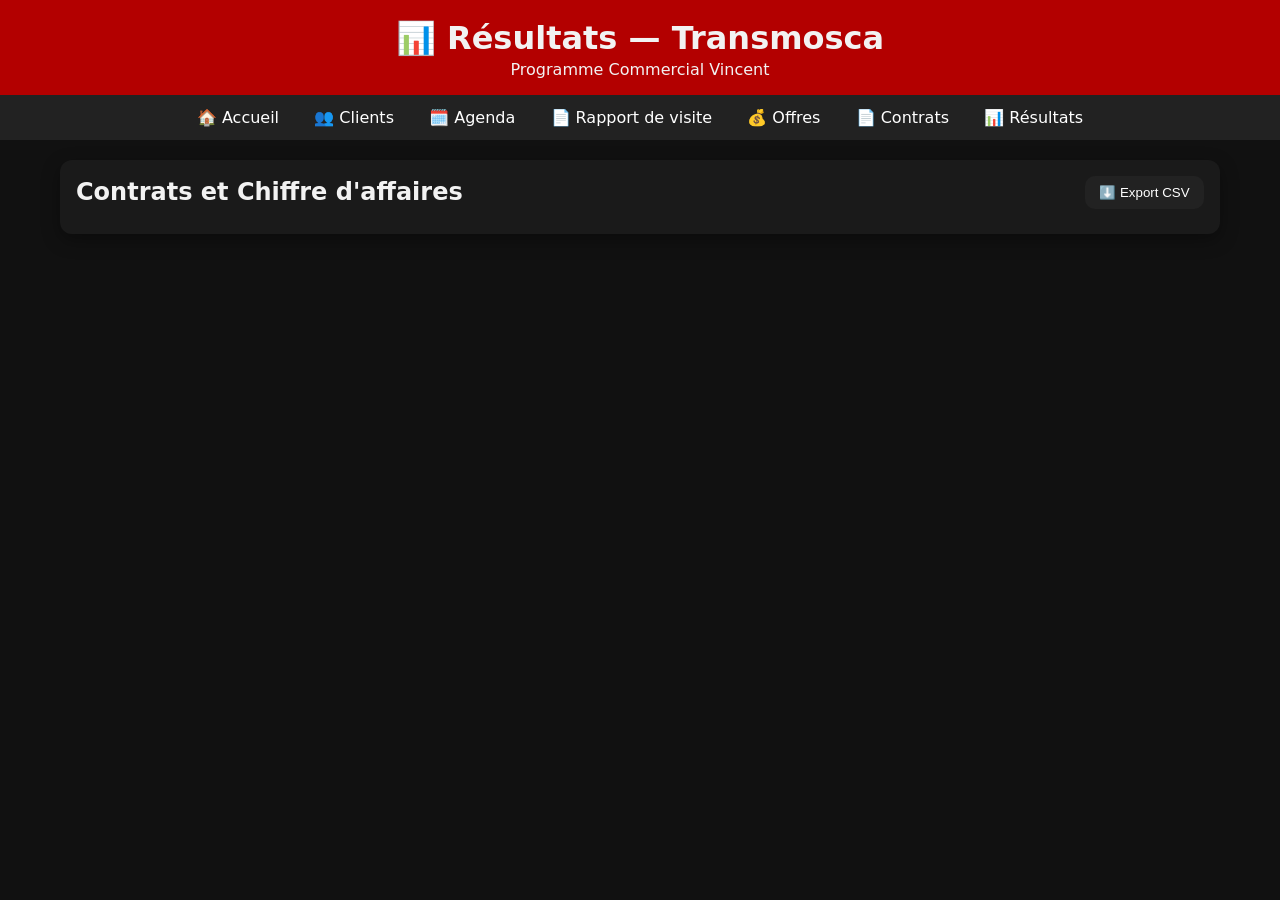
<file: resultats_v2.html>
<!DOCTYPE html>
<html lang="fr">
<head>
<meta charset="UTF-8"/><meta name="viewport" content="width=device-width, initial-scale=1.0"/>
<title>Résultats – Programme Commercial Vincent</title>
<style>
 :root{--bg:#111;--panel:#1a1a1a;--text:#f2f2f2;--muted:#bfbfbf;--brand:#b30000;--shadow:0 6px 18px rgba(0,0,0,.35);--line:#2f2f2f}
 *{box-sizing:border-box} body{margin:0;font-family:system-ui,Segoe UI,Roboto,Arial,sans-serif;background:var(--bg);color:var(--text)}
 header{background:var(--brand);padding:1rem;text-align:center;box-shadow:var(--shadow)} header h1{margin:.2rem 0}
 nav{background:#222;display:flex;justify-content:center;flex-wrap:wrap} nav a{color:#fff;text-decoration:none;padding:.8rem 1.1rem} nav a:hover{background:var(--brand)}
 main{padding:1.25rem;width:min(1200px,96vw);margin:0 auto}
 .card{background:#1a1a1a;border-radius:12px;box-shadow:var(--shadow);padding:1rem;margin-bottom:1rem}
 table{width:100%;border-collapse:collapse} th,td{border:1px solid var(--line);padding:.6rem;vertical-align:top} th{background:#181818}
 .muted{color:#bfbfbf}
 .btn{border:none;border-radius:10px;padding:.55rem .9rem;background:#222;color:#fff;cursor:pointer}
</style>
</head>
<body>
<header><h1>📊 Résultats — Transmosca</h1><div>Programme Commercial Vincent</div></header>
<nav>
  <a href="index.html">🏠 Accueil</a>
  <a href="clients.html">👥 Clients</a>
  <a href="agenda.html">🗓️ Agenda</a>
  <a href="rapports.html">📄 Rapport de visite</a>
  <a href="offres.html">💰 Offres</a>
  <a href="contrats.html">📄 Contrats</a>
  <a href="resultats.html">📊 Résultats</a>
</nav>

<main>
  <section class="card">
    <div style="display:flex;gap:.6rem;align-items:center;margin-bottom:.6rem">
      <h2 style="margin:0;flex:1">Contrats et Chiffre d'affaires</h2>
      <button class="btn" id="csvBtn">⬇️ Export CSV</button>
    </div>
    <div id="wrap"></div>
  </section>
</main>

<script>
(function(){
  const KEY="tm_contrats";
  function read(){ try{ return JSON.parse(localStorage.getItem(KEY)||"[]"); }catch{return []} }
  function render(){
    const data=read();
    if(!data.length){ document.getElementById('wrap').innerHTML='<div class="muted">Aucun contrat pour l'instant.</div>'; return; }
    
    // Calculer CA total et par année
    let caTotal = 0;
    let caParAnnee = {};
    
    data.forEach(c => {
      const ca = c.caTotalPrevu || 0;
      caTotal += ca;
      const year = new Date(c.createdAt || c.startDate).getFullYear();
      caParAnnee[year] = (caParAnnee[year] || 0) + ca;
    });
    
    let rows=data.map(c=>`<tr>
      <td>${c.number||''}</td>
      <td>${c.etablissement ? '<strong>'+c.etablissement+'</strong><br/><small style="color:#999;">' + (c.clientName||'') + '</small>' : c.clientName||''}</td>
      <td>${c.contractType||''}</td>
      <td style="text-align:center;">${(c.lignes||[]).length}</td>
      <td style="text-align:center;">${c.dureeContrat ? c.dureeContrat + ' mois' : '—'}</td>
      <td style="text-align:right;font-weight:600;">${(c.caAnnuel||0).toLocaleString('fr-FR', {minimumFractionDigits:2})} €</td>
      <td style="text-align:right;font-weight:600;color:#0b6;">${(c.caTotalPrevu||0).toLocaleString('fr-FR', {minimumFractionDigits:2})} €</td>
      <td style="text-align:center;">${(c.startDate||'').slice(0,10)}</td>
    </tr>`).join('');
    
    let summary = '<div style="background:#f9f9f9;padding:16px;border-radius:8px;margin-bottom:18px;border:2px solid #b30000;">';
    summary += '<h4 style="margin:0 0 12px;color:#b30000;font-size:16px;">📊 Résumé du chiffre d\'affaires</h4>';
    summary += '<div style="display:grid;grid-template-columns:repeat(auto-fit,minmax(220px,1fr));gap:14px;">';
    summary += `<div style="background:#fff;padding:14px;border-radius:8px;border-left:5px solid #b30000;box-shadow:0 2px 8px rgba(0,0,0,.1);"><strong style="color:#666;font-size:13px;">CA TOTAL PRÉVU</strong><br/><span style="font-size:24px;color:#b30000;font-weight:700;">${caTotal.toLocaleString('fr-FR', {minimumFractionDigits:2})} €</span></div>`;
    
    Object.keys(caParAnnee).sort().reverse().forEach(year => {
      summary += `<div style="background:#fff;padding:14px;border-radius:8px;border-left:5px solid #0b6;box-shadow:0 2px 8px rgba(0,0,0,.1);"><strong style="color:#666;font-size:13px;">CA ${year}</strong><br/><span style="font-size:22px;color:#0b6;font-weight:600;">${caParAnnee[year].toLocaleString('fr-FR', {minimumFractionDigits:2})} €</span></div>`;
    });
    
    summary += '</div></div>';
    
    document.getElementById('wrap').innerHTML=summary + `<table><thead><tr><th>N° Contrat</th><th>Client / Établissement</th><th>Type</th><th># Produits</th><th>Durée</th><th>CA Annuel</th><th>CA Total</th><th>Date</th></tr></thead><tbody>${rows}</tbody></table>`;
  }
  function toCSV(){
    const data=read(); if(!data.length) return;
    const head=['number','clientName','etablissement','contractType','dureeContrat','caAnnuel','caTotalPrevu','startDate','email','tel','tva','adresse','adressePresta'];
    const rows=[head.join(';')].concat(data.map(c=> head.map(k=> String(c[k]??'').replaceAll(';',',')).join(';') ));
    const a=document.createElement('a'); a.href='data:text/csv;charset=utf-8,'+encodeURIComponent(rows.join('\n')); a.download='contrats_transmosca_'+new Date().toISOString().slice(0,10)+'.csv'; a.click();
  }
  document.getElementById('csvBtn').onclick=toCSV;
  render();
})();
</script>
</body>
</html>
</file>
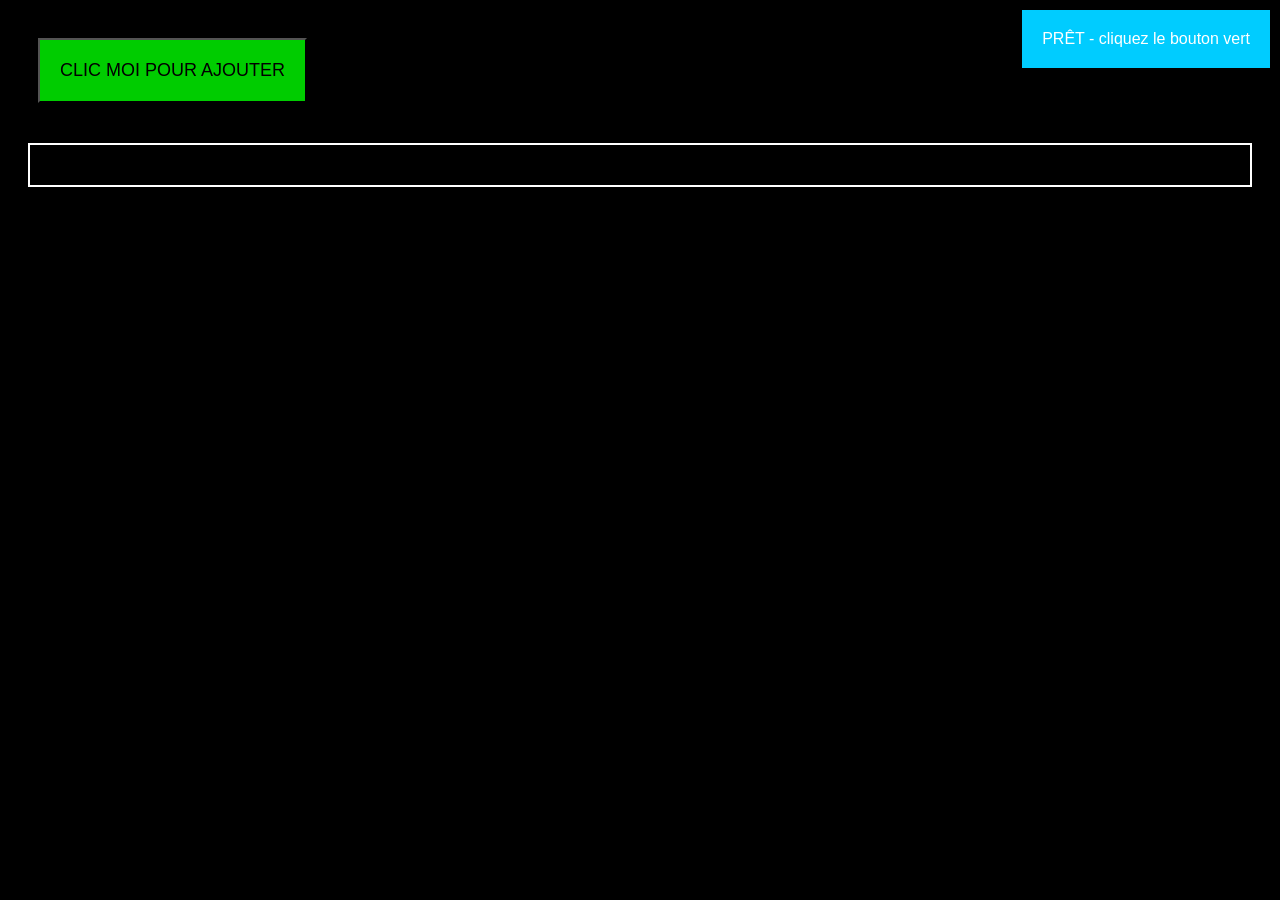
<file: test_ultra_simple.html>
<!DOCTYPE html>
<html>
<head>
  <title>Test Ultra Simple</title>
  <style>
    body { background: #000; color: #fff; font-family: Arial; padding: 20px; }
    button { padding: 20px; font-size: 18px; cursor: pointer; margin: 10px; background: #00cc00; color: #000; }
    #status { position: fixed; top: 10px; right: 10px; background: #00ccff; padding: 20px; font-size: 16px; }
    #list { margin-top: 30px; border: 2px solid #fff; padding: 20px; }
    .item { background: #333; padding: 10px; margin: 5px 0; }
  </style>
</head>
<body>
  <div id="status">Chargement...</div>
  <button onclick="addItem()">CLIC MOI POUR AJOUTER</button>
  <div id="list"></div>

  <script>
    let itemCount = 0;
    
    function updateStatus(msg) {
      document.getElementById('status').textContent = msg;
    }
    
    function addItem() {
      itemCount++;
      const list = document.getElementById('list');
      const item = document.createElement('div');
      item.className = 'item';
      item.textContent = 'Item #' + itemCount;
      list.appendChild(item);
      updateStatus('Ajouté! Total: ' + itemCount);
    }
    
    updateStatus('PRÊT - cliquez le bouton vert');
  </script>
</body>
</html>
</file>
<file: mobile-fixes.css>
/* 📱 Améliorations pour affichage mobile */

/* Forcer le texte à s'adapter sur mobile */
@media (max-width: 768px) {
  /* Réduire les marges et padding */
  body {
    font-size: 14px !important;
  }
  
  main {
    padding: 0.5rem !important;
    width: 100% !important;
  }
  
  .card {
    padding: 0.75rem !important;
    margin-bottom: 0.75rem !important;
  }
  
  /* Tables plus lisibles */
  table {
    font-size: 12px !important;
    display: block;
    overflow-x: auto;
    white-space: nowrap;
  }
  
  th, td {
    padding: 0.4rem !important;
    min-width: 80px;
  }
  
  /* Navigation responsive */
  nav {
    flex-direction: column !important;
  }
  
  nav a {
    padding: 0.6rem !important;
    width: 100%;
    text-align: center;
  }
  
  /* Boutons plus grands pour le tactile */
  button, .btn {
    min-height: 44px;
    font-size: 14px !important;
  }
  
  /* Inputs plus grands */
  input, select, textarea {
    font-size: 16px !important; /* Empêche le zoom automatique sur iOS */
    padding: 0.75rem !important;
  }
  
  /* Grilles en colonne unique */
  .row, .grid2, .grid-3, .row2 {
    grid-template-columns: 1fr !important;
  }
  
  /* Actions en colonne */
  .actions {
    flex-direction: column !important;
  }
  
  .actions button {
    width: 100%;
  }
  
  /* Header plus compact */
  header {
    padding: 0.75rem !important;
  }
  
  header h1 {
    font-size: 1.3rem !important;
  }
  
  header h2 {
    font-size: 1rem !important;
  }
  
  /* Écran PIN adapté */
  .pinBox {
    max-width: 90vw !important;
    padding: 2rem 1.5rem !important;
  }
  
  .pinInput {
    font-size: 1.8rem !important;
  }
  
  /* Toolbar responsive */
  .toolbar {
    flex-direction: column !important;
    align-items: stretch !important;
  }
  
  .toolbar * {
    width: 100% !important;
  }
  
  /* Stats boxes */
  .stats {
    grid-template-columns: 1fr 1fr !important;
  }
  
  /* Offres/contrats */
  .offer, .bubble {
    margin-bottom: 0.75rem !important;
  }
  
  /* Éviter le débordement de texte */
  * {
    word-wrap: break-word !important;
    overflow-wrap: break-word !important;
  }
}

/* Très petits écrans (< 400px) */
@media (max-width: 400px) {
  body {
    font-size: 13px !important;
  }
  
  table {
    font-size: 11px !important;
  }
  
  .stats {
    grid-template-columns: 1fr !important;
  }
  
  header h1 {
    font-size: 1.1rem !important;
  }
}

/* Mode paysage mobile */
@media (max-width: 768px) and (orientation: landscape) {
  header {
    padding: 0.5rem !important;
  }
  
  nav a {
    padding: 0.4rem !important;
    font-size: 13px !important;
  }
}

/* Boutons de synchronisation */
#syncButtons button {
  flex: 1;
  min-width: 200px;
  max-width: 300px;
}

@media (max-width: 768px) {
  #syncButtons {
    flex-direction: column !important;
  }
  
  #syncButtons button {
    width: 100% !important;
    max-width: none !important;
  }
}
</file>
